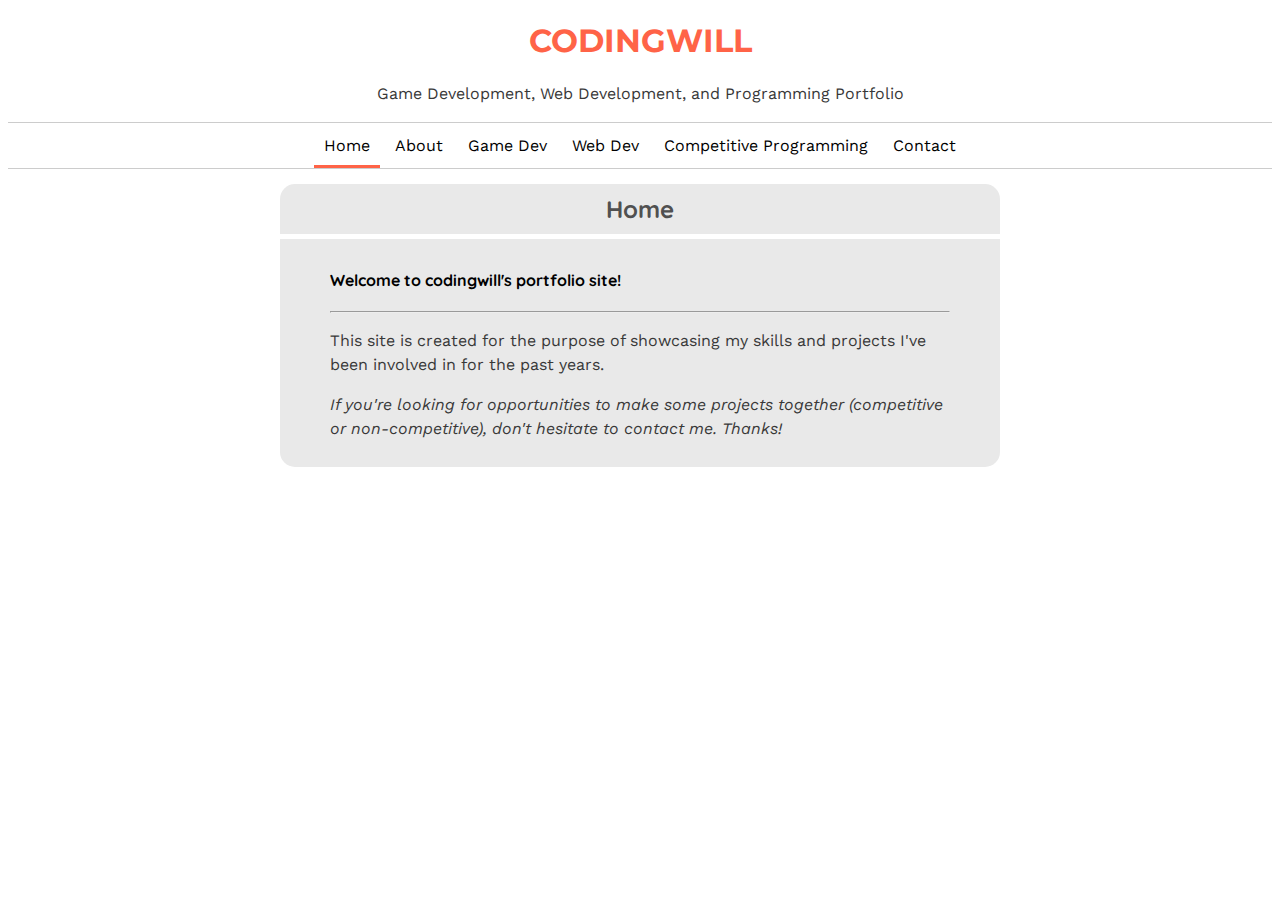
<file: index.html>
<!DOCTYPE html>
    <head>
        <link rel="stylesheet" type="text/css" href="wkwkwill.css">
        <link href="https://fonts.googleapis.com/css?family=Lato:300,700|Prata" rel="stylesheet">
        <link href="https://fonts.googleapis.com/css?family=Crimson+Text|Work+Sans:400,700" rel="stylesheet">
        <link href="https://fonts.googleapis.com/css?family=Cardo:400,700|Oswald" rel="stylesheet">
        <link href="https://fonts.googleapis.com/css?family=Quicksand:300,500" rel="stylesheet">
        <link href="https://fonts.googleapis.com/css?family=Lora:400,700|Montserrat:300" rel="stylesheet">
        <link href="https://cdn.jsdelivr.net/npm/bootstrap@5.0.2/dist/css/bootstrap.min.css" rel="stylesheet" integrity="sha384-EVSTQN3/azprG1Anm3QDgpJLIm9Nao0Yz1ztcQTwFspd3yD65VohhpuuCOmLASjC" crossorigin="anonymous">
        <script src="https://cdn.jsdelivr.net/npm/bootstrap@5.0.2/dist/js/bootstrap.bundle.min.js" integrity="sha384-MrcW6ZMFYlzcLA8Nl+NtUVF0sA7MsXsP1UyJoMp4YLEuNSfAP+JcXn/tWtIaxVXM" crossorigin="anonymous"></script>
        <title>
            Will's Portfolio Site
        </title>
    </head>
        <body>
            <!-- HEADLINE -->
        <h1 class="top"><a class="simple" href="http://codingwill.github.io">CODINGWILL</a></h1>
        <p class="top">
            Game Development, Web Development, and Programming Portfolio
        </p>
        <ul class="menu" id="myMenu">
            <li><a class="selected" href="index.html">Home</a></li>
            <li><a href="about.html">About</a></li>
            <li><a href="gamedev.html">Game Dev</a></li>
            <li><a href="webdev.html">Web Dev</a></li>
            <li><a href="cp.html">Competitive Programming</a></li>
            <li><a href="contact.html">Contact</a></li>
        </ul>
            
            
            <h2 class="title">Home</h2>
            <div class="content">
                <div class="isicontent">
                    <h4>Welcome to codingwill's portfolio site!</h4>
                    <hr>
                    <p>
                        This site is created for the purpose of showcasing my skills and projects I've been involved in for the past years.
                    </p>
                    <p>
                        <i>If you're looking for opportunities to make some projects together (competitive or non-competitive), don't 
                            hesitate to contact me. Thanks!
                        </i>
                    </p>
                </div>
            </div>
            
            
        </body>
</html>
</file>
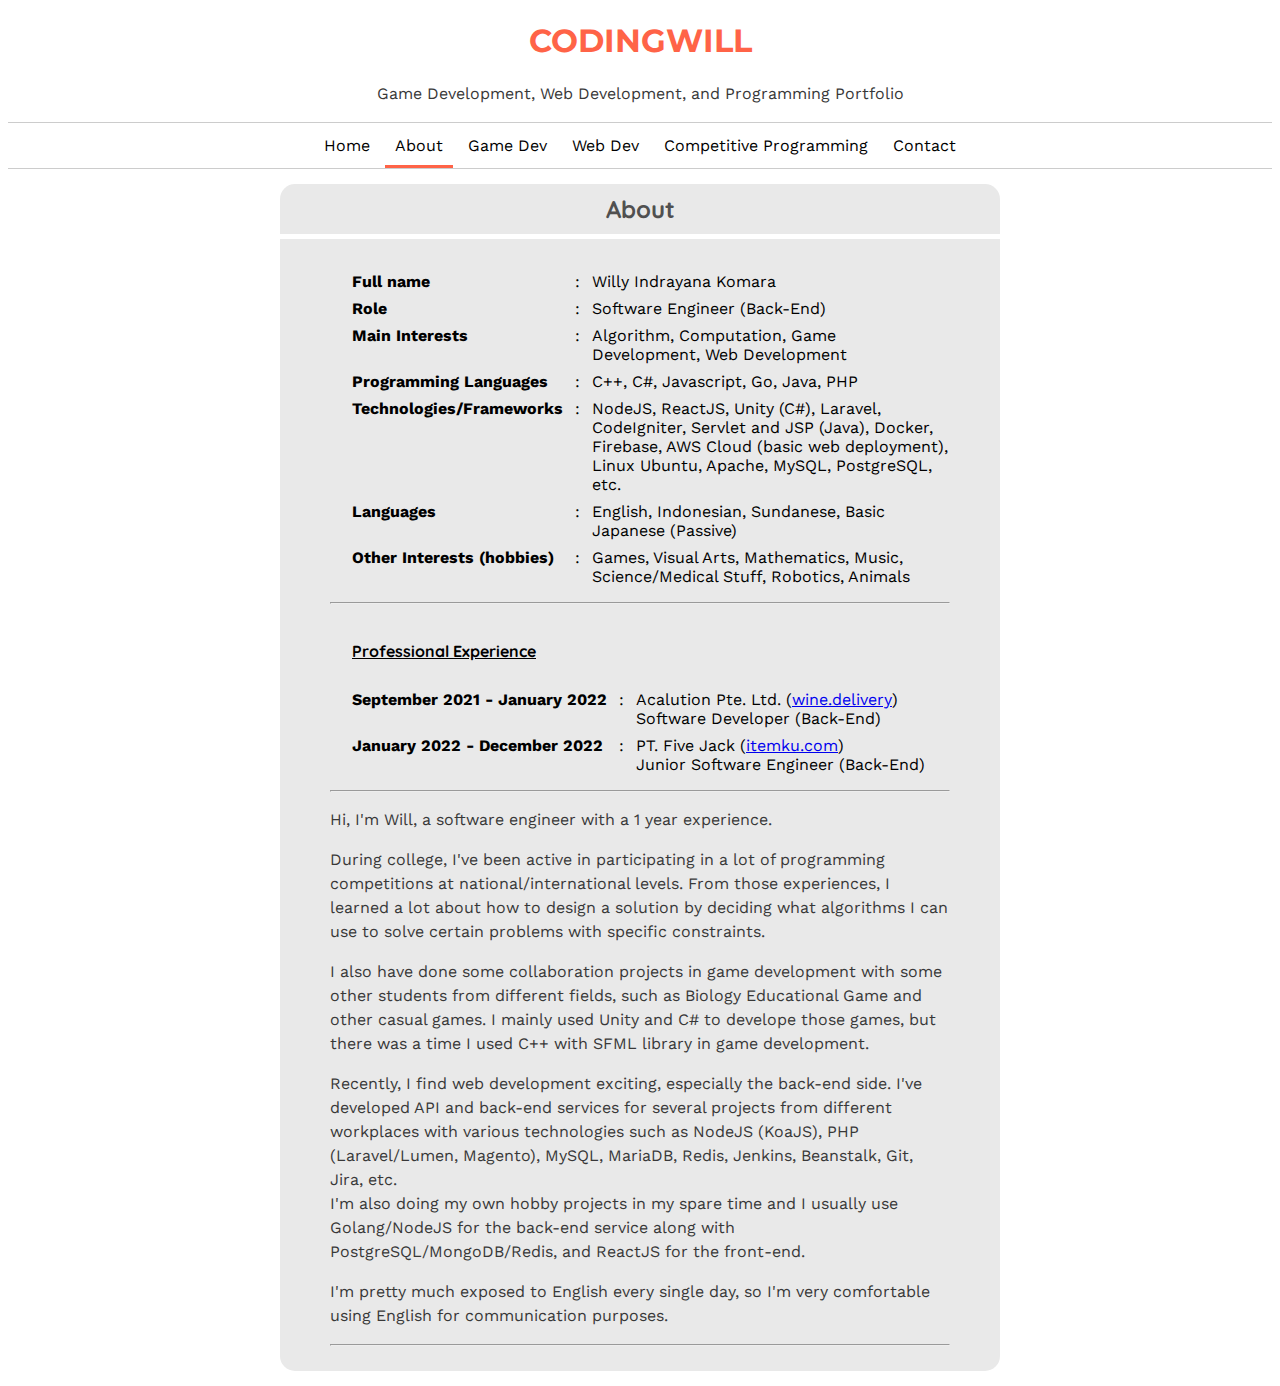
<file: about.html>
<!DOCTYPE html>
    <head>
        <link rel="stylesheet" type="text/css" href="wkwkwill.css">
        <link href="https://fonts.googleapis.com/css?family=Lato:300,700|Prata" rel="stylesheet">
        <link href="https://fonts.googleapis.com/css?family=Crimson+Text|Work+Sans:400,700" rel="stylesheet">
        <link href="https://fonts.googleapis.com/css?family=Cardo:400,700|Oswald" rel="stylesheet">
        <link href="https://fonts.googleapis.com/css?family=Quicksand:300,500" rel="stylesheet">
        <link href="https://fonts.googleapis.com/css?family=Lora:400,700|Montserrat:300" rel="stylesheet">
        <link href="https://cdn.jsdelivr.net/npm/bootstrap@5.0.2/dist/css/bootstrap.min.css" rel="stylesheet" integrity="sha384-EVSTQN3/azprG1Anm3QDgpJLIm9Nao0Yz1ztcQTwFspd3yD65VohhpuuCOmLASjC" crossorigin="anonymous">
        <script src="https://cdn.jsdelivr.net/npm/bootstrap@5.0.2/dist/js/bootstrap.bundle.min.js" integrity="sha384-MrcW6ZMFYlzcLA8Nl+NtUVF0sA7MsXsP1UyJoMp4YLEuNSfAP+JcXn/tWtIaxVXM" crossorigin="anonymous"></script>
        <title>
            Will's Portfolio Site
        </title>
    </head>
    <body>
        <!-- HEADLINE -->
        <h1 class="top"><a class="simple" href="http://codingwill.github.io">CODINGWILL</a></h1>
        <p class="top">
            Game Development, Web Development, and Programming Portfolio
        </p>
        <ul class="menu" id="myMenu">
            <li><a href="index.html">Home</a></li>
            <li><a class="selected" href="about.html">About</a></li>
            <li><a href="gamedev.html">Game Dev</a></li>
            <li><a href="webdev.html">Web Dev</a></li>
            <li><a href="cp.html">Competitive Programming</a></li>
            <li><a href="contact.html">Contact</a></li>
        </ul>
        
        
        <h2 class="title">About</h2>
        <div class="content">
            <div class="isicontent">
                <table class="no-center">
                    <tr>
                        <td><strong>Full name</strong></td>
                        <td>:</td>
                        <td>Willy Indrayana Komara</td>
                    </tr>
                    <tr>
                        <td><strong>Role</strong></td>
                        <td>:</td>
                        <td>Software Engineer (Back-End)</td>
                    </tr>
                    <tr>
                        <td><strong>Main Interests</strong></td>
                        <td>:</td>
                        <td>Algorithm, Computation, Game Development, Web Development</td>
                    </tr>
                    
                    <tr>
                        <td><strong>Programming Languages</strong></td>
                        <td>:</td>
                        <td>C++, C#, Javascript, Go, Java, PHP</td>
                    </tr>
                    <tr>
                        <td><strong>Technologies/Frameworks</strong></td>
                        <td>:</td>
                        <td>NodeJS, ReactJS, Unity (C#), Laravel, CodeIgniter, Servlet and JSP (Java), Docker, Firebase, AWS Cloud (basic web deployment), Linux Ubuntu, Apache, MySQL, PostgreSQL, etc.</td>
                    </tr>
                    
                    <tr>
                        <td><strong>Languages</strong></td>
                        <td>:</td>
                        <td>English, Indonesian, Sundanese, Basic Japanese (Passive)</td>
                    </tr>
                    <tr>
                        <td><strong>Other Interests (hobbies)</strong></td>
                        <td>:</td>
                        <td>Games, Visual Arts, Mathematics, Music, Science/Medical Stuff, Robotics, Animals</td>
                    </tr>
                </table>
                <hr>
                
                <table class="no-center">
                    <tr>
                        <td><h4><strong><u>Professional Experience</u></strong></h4></td>
                    </tr>
                    <tr>
                        <td><strong>September 2021 - January 2022</strong></td>
                        <td>:</td>
                        <td>
                            Acalution Pte. Ltd. (<a href="http://wine.delivery" target="_blank">wine.delivery</a>)
                            <br>Software Developer (Back-End)
                        </td>
                    </tr>
                    <tr>
                        <td><strong>January 2022 - December 2022</strong></td>
                        <td>:</td>
                        <td>
                            PT. Five Jack (<a href="http://itemku.com" target="_blank">itemku.com</a>)
                            <br>Junior Software Engineer (Back-End)
                        </td>
                    </tr>
                </table>
                <hr>
                <p class="about-text">
                    Hi, I'm Will, a software engineer with a 1 year experience.
                </p>
                
                <p class="about-text">
                    During college, I've been active in participating in a lot of programming competitions at national/international levels. 
                    From those experiences, I learned a lot about how to design a solution by deciding what algorithms I can use to solve certain problems with specific constraints.
                </p>
                
                <p class="about-text">
                    I also have done some collaboration projects in game development with some other students from different fields, such as Biology Educational Game and other casual games. 
                    I mainly used Unity and C# to develope those games, but there was a time I used C++ with SFML library in game development.
                </p>
                
                <p class="about-text">
                    Recently, I find web development exciting, especially the back-end side.
                    I've developed API and back-end services for several projects from different workplaces with various technologies such as NodeJS (KoaJS), PHP (Laravel/Lumen, Magento), MySQL, MariaDB, Redis, Jenkins, Beanstalk, Git, Jira, etc. 
                    <br>I'm also doing my own hobby projects in my spare time and I usually use Golang/NodeJS for the back-end service along with PostgreSQL/MongoDB/Redis, and ReactJS for the front-end.
                </p>
                <p class="about-text">
                    I'm pretty much exposed to English every single day, so I'm very comfortable using English for communication purposes.
                </p>

                <hr>
            </div>
        </div>
    </body>
</html>
</file>
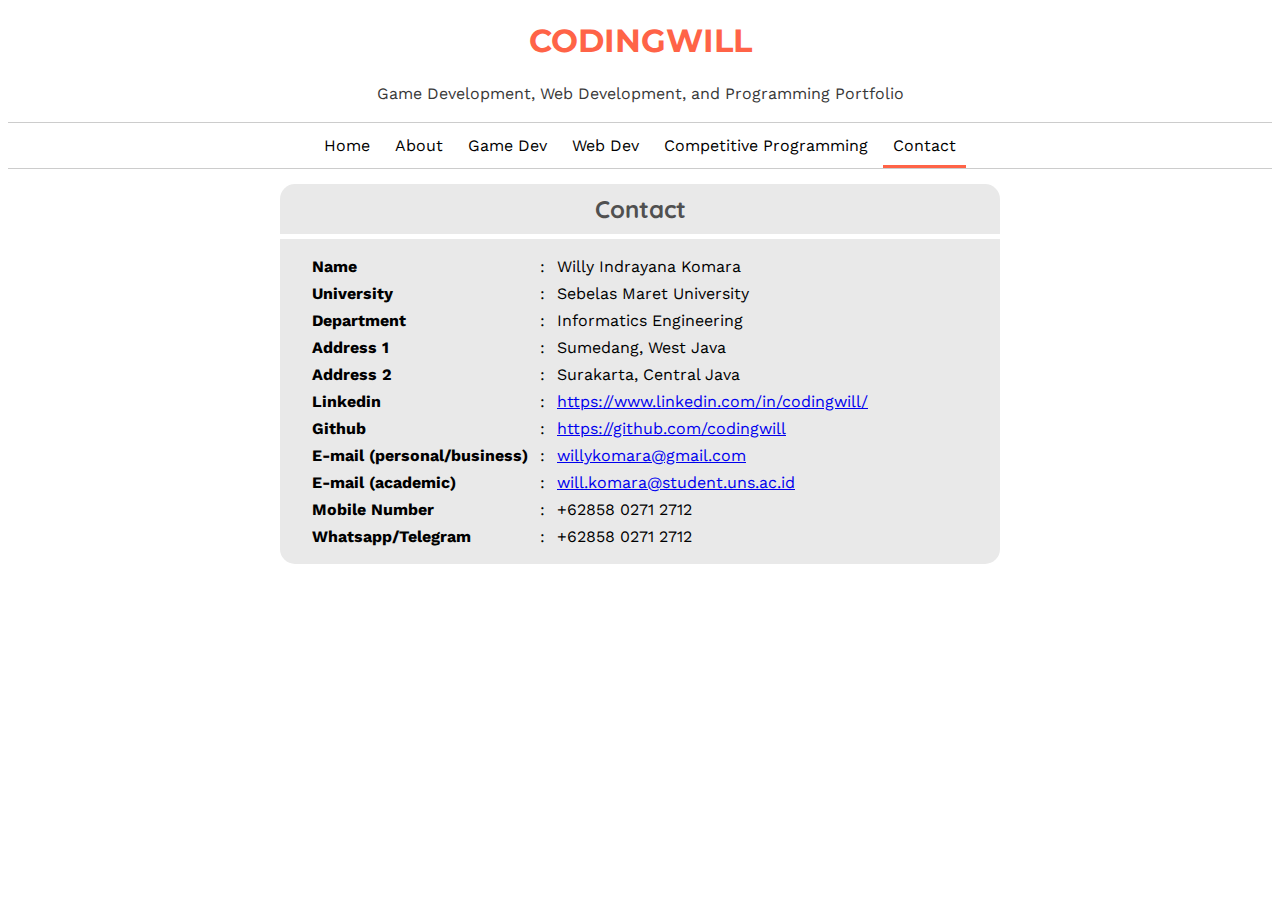
<file: contact.html>
<!DOCTYPE html>
    <head>
        <link rel="stylesheet" type="text/css" href="wkwkwill.css">
        <link href="https://fonts.googleapis.com/css?family=Lato:300,700|Prata" rel="stylesheet">
        <link href="https://fonts.googleapis.com/css?family=Crimson+Text|Work+Sans:400,700" rel="stylesheet">
        <link href="https://fonts.googleapis.com/css?family=Cardo:400,700|Oswald" rel="stylesheet">
        <link href="https://fonts.googleapis.com/css?family=Quicksand:300,500" rel="stylesheet">
        <link href="https://fonts.googleapis.com/css?family=Lora:400,700|Montserrat:300" rel="stylesheet">
        <link href="https://cdn.jsdelivr.net/npm/bootstrap@5.0.2/dist/css/bootstrap.min.css" rel="stylesheet" integrity="sha384-EVSTQN3/azprG1Anm3QDgpJLIm9Nao0Yz1ztcQTwFspd3yD65VohhpuuCOmLASjC" crossorigin="anonymous">
        <script src="https://cdn.jsdelivr.net/npm/bootstrap@5.0.2/dist/js/bootstrap.bundle.min.js" integrity="sha384-MrcW6ZMFYlzcLA8Nl+NtUVF0sA7MsXsP1UyJoMp4YLEuNSfAP+JcXn/tWtIaxVXM" crossorigin="anonymous"></script>
        <title>
            Will's Portfolio Site
        </title>
    </head>
    <body>
        <!-- HEADLINE -->
        <h1 class="top"><a class="simple" href="http://codingwill.github.io">CODINGWILL</a></h1>
        <p class="top">
            Game Development, Web Development, and Programming Portfolio
        </p>
        <ul class="menu" id="myMenu">
            <li><a href="index.html">Home</a></li>
            <li><a href="about.html">About</a></li>
            <li><a href="gamedev.html">Game Dev</a></li>
            <li><a href="webdev.html">Web Dev</a></li>
            <li><a href="cp.html">Competitive Programming</a></li>
            <li><a class="selected" href="contact.html">Contact</a></li>
        </ul>
        
        
        <h2 class="title">Contact</h2>
        <div class="content">
            <table>
                <tr>
                    <td><strong>Name</strong></td>
                    <td>:</td>
                    <td>Willy Indrayana Komara</td>
                </tr>
                <tr>
                    <td><strong>University</strong></td>
                    <td>:</td>
                    <td>Sebelas Maret University</td>
                </tr>
                <tr>
                    <td><strong>Department</strong></td>
                    <td>:</td>
                    <td>Informatics Engineering</td>
                </tr>
                <tr>
                    <td><strong>Address 1</strong></td>
                    <td>:</td>
                    <td>Sumedang, West Java</td>
                </tr>
                <tr>
                    <td><strong>Address 2</strong></td>
                    <td>:</td>
                    <td>Surakarta, Central Java</td>
                </tr>
                <tr>
                    <td><strong>Linkedin</strong></td>
                    <td>:</td>
                    <td><a href="https://www.linkedin.com/in/codingwill/" target="_blank">https://www.linkedin.com/in/codingwill/</a></td>
                </tr>
                <tr>
                    <td><strong>Github</strong></td>
                    <td>:</td>
                    <td><a href="https://github.com/codingwill" target="_blank">https://github.com/codingwill</a></td>
                </tr>
                <tr>
                    <td><strong>E-mail (personal/business)</strong></td>
                    <td>:</td>
                    <td><a href="mailto:willykomara@gmail.com">willykomara@gmail.com</a></td>
                </tr>
                <tr>
                    <td><strong>E-mail (academic)</strong></td>
                    <td>:</td>
                    <td><a href="mailto:will.komara@student.uns.ac.id">will.komara@student.uns.ac.id</a></td>
                </tr>
                <tr>
                    <td><strong>Mobile Number</strong></td>
                    <td>:</td>
                    <td>+62858 0271 2712</td>
                </tr>
                <tr>
                    <td><strong>Whatsapp/Telegram</strong></td>
                    <td>:</td>
                    <td>+62858 0271 2712</td>
                </tr>
                
            </table>
        </div>
    </body>
</html>
</file>
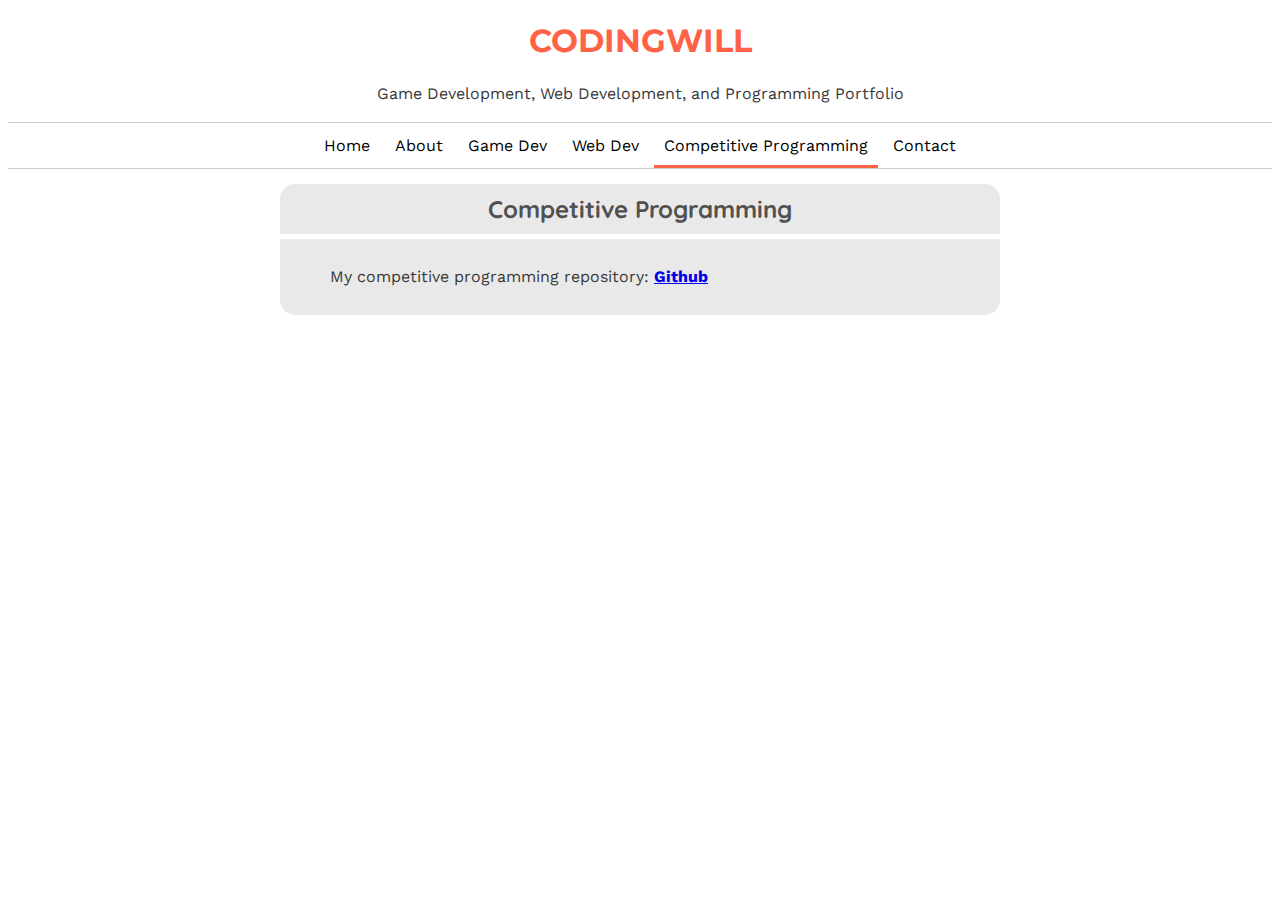
<file: cp.html>
<!DOCTYPE html>
    <head>
        <link rel="stylesheet" type="text/css" href="wkwkwill.css">
        <link href="https://fonts.googleapis.com/css?family=Lato:300,700|Prata" rel="stylesheet">
        <link href="https://fonts.googleapis.com/css?family=Crimson+Text|Work+Sans:400,700" rel="stylesheet">
        <link href="https://fonts.googleapis.com/css?family=Cardo:400,700|Oswald" rel="stylesheet">
        <link href="https://fonts.googleapis.com/css?family=Quicksand:300,500" rel="stylesheet">
        <link href="https://fonts.googleapis.com/css?family=Lora:400,700|Montserrat:300" rel="stylesheet">
        <link href="https://cdn.jsdelivr.net/npm/bootstrap@5.0.2/dist/css/bootstrap.min.css" rel="stylesheet" integrity="sha384-EVSTQN3/azprG1Anm3QDgpJLIm9Nao0Yz1ztcQTwFspd3yD65VohhpuuCOmLASjC" crossorigin="anonymous">
        <script src="https://cdn.jsdelivr.net/npm/bootstrap@5.0.2/dist/js/bootstrap.bundle.min.js" integrity="sha384-MrcW6ZMFYlzcLA8Nl+NtUVF0sA7MsXsP1UyJoMp4YLEuNSfAP+JcXn/tWtIaxVXM" crossorigin="anonymous"></script>
        <title>
            Will's Portfolio Site
        </title>
    </head>
    <body>
        <!-- HEADLINE -->
        <h1 class="top"><a class="simple" href="http://codingwill.github.io">CODINGWILL</a></h1>
        <p class="top">
            Game Development, Web Development, and Programming Portfolio
        </p>
        <ul class="menu" id="myMenu">
            <li><a href="index.html">Home</a></li>
            <li><a href="about.html">About</a></li>
            <li><a href="gamedev.html">Game Dev</a></li>
            <li><a href="webdev.html">Web Dev</a></li>
            <li><a class="selected" href="cp.html">Competitive Programming</a></li>
            <li><a href="contact.html">Contact</a></li>
        </ul>
        
        
        <h2 class="title">Competitive Programming</h2>
        <div class="content">
            <div class="isicontent">
                <p>My competitive programming repository: 
                    <a href="https://github.com/codingwill/RoadToCPGemastikICPC2020" target="_blank"><strong>Github</strong></a>
                </p>
            </div>
        </div>
    </body>
</html>
</file>
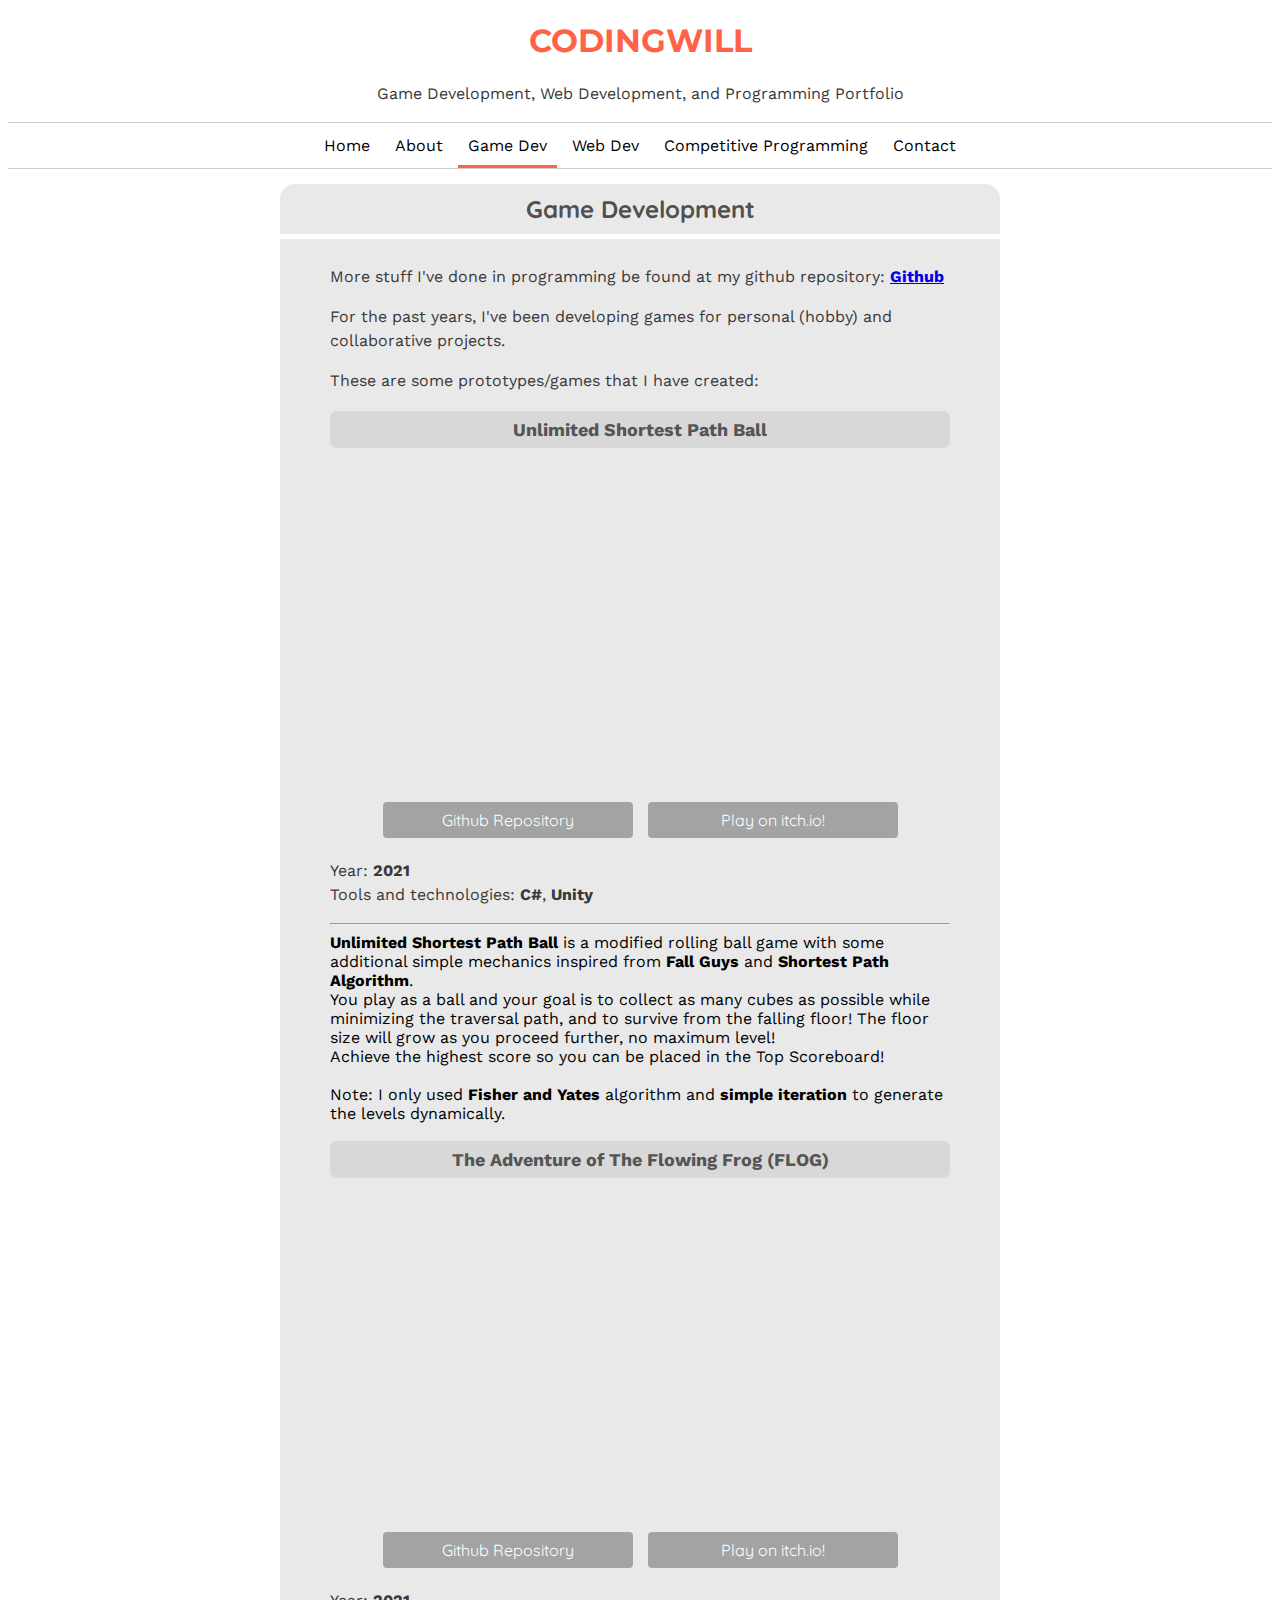
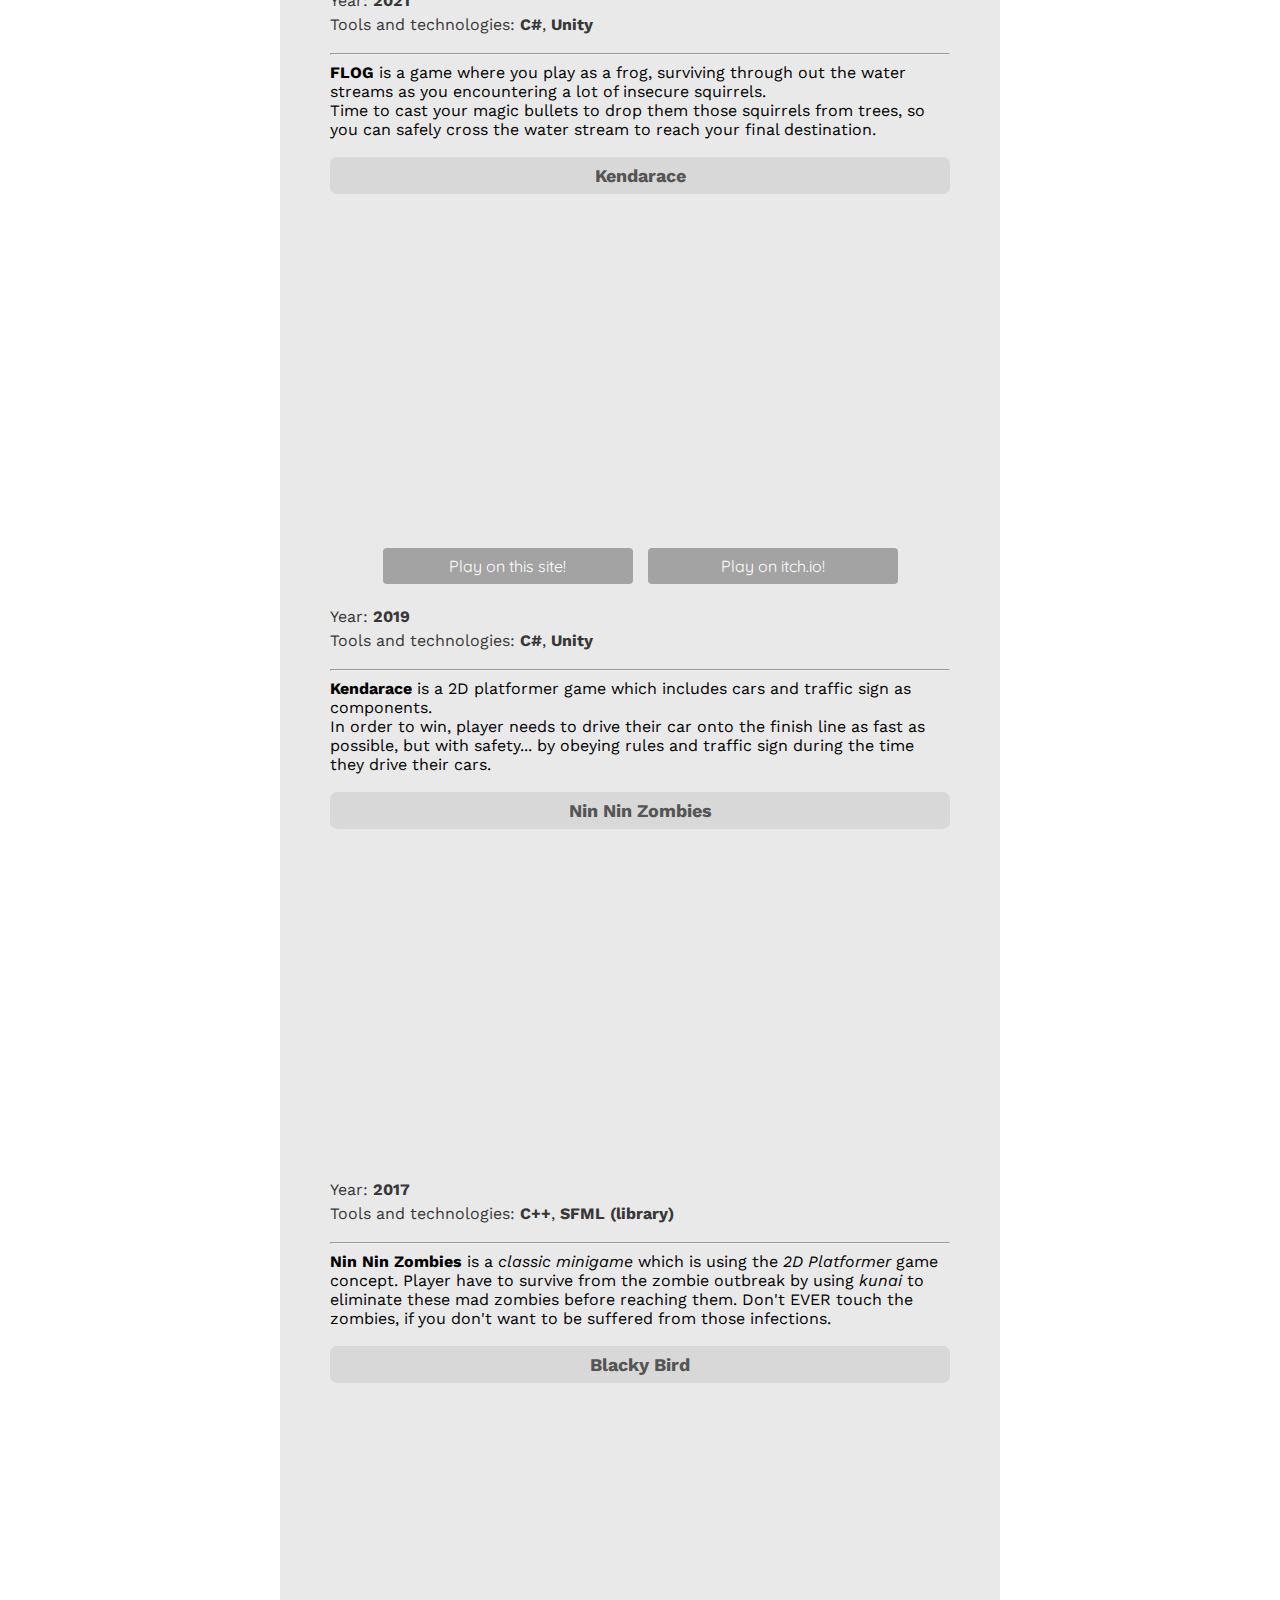
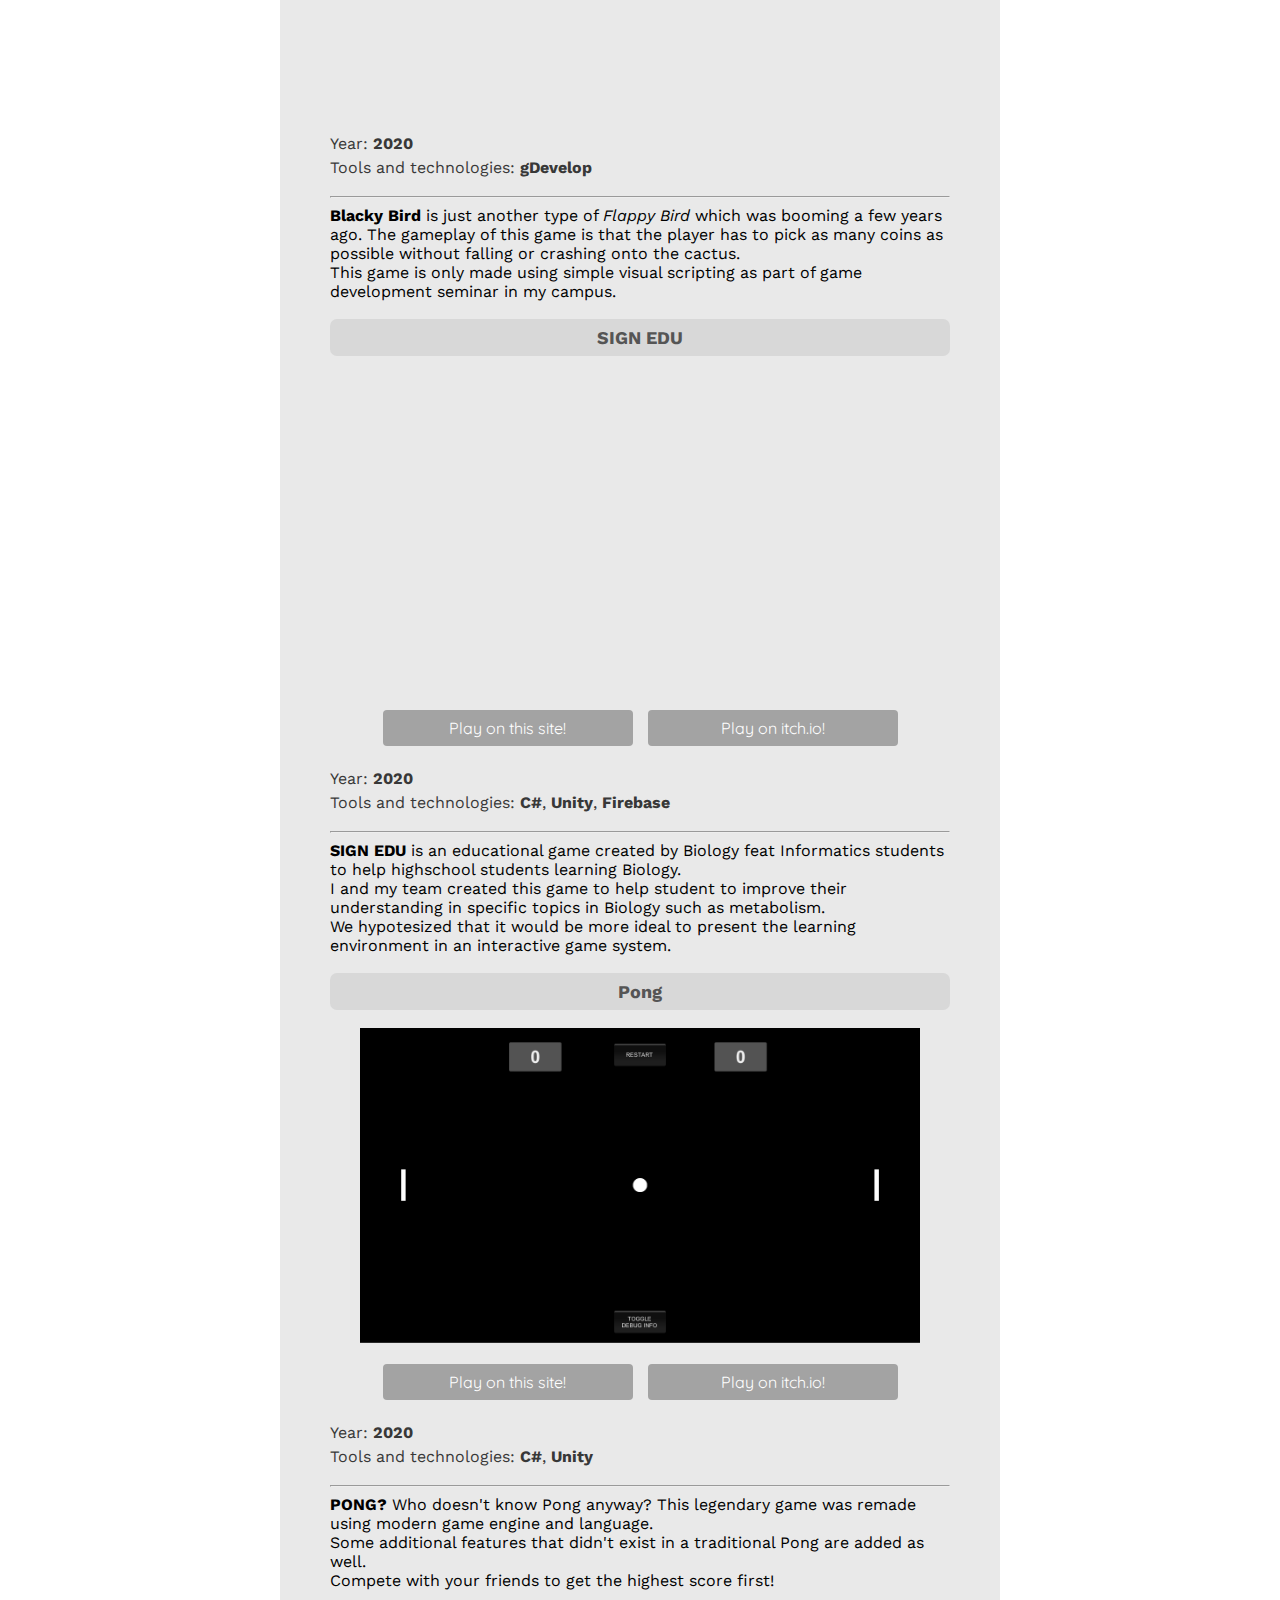
<file: gamedev.html>
<!DOCTYPE html>
    <head>
        <link rel="stylesheet" type="text/css" href="wkwkwill.css">
        <link href="https://fonts.googleapis.com/css?family=Lato:300,700|Prata" rel="stylesheet">
        <link href="https://fonts.googleapis.com/css?family=Crimson+Text|Work+Sans:400,700" rel="stylesheet">
        <link href="https://fonts.googleapis.com/css?family=Cardo:400,700|Oswald" rel="stylesheet">
        <link href="https://fonts.googleapis.com/css?family=Quicksand:300,500" rel="stylesheet">
        <link href="https://fonts.googleapis.com/css?family=Lora:400,700|Montserrat:300" rel="stylesheet">
        <link href="https://cdn.jsdelivr.net/npm/bootstrap@5.0.2/dist/css/bootstrap.min.css" rel="stylesheet" integrity="sha384-EVSTQN3/azprG1Anm3QDgpJLIm9Nao0Yz1ztcQTwFspd3yD65VohhpuuCOmLASjC" crossorigin="anonymous">
        <script src="https://cdn.jsdelivr.net/npm/bootstrap@5.0.2/dist/js/bootstrap.bundle.min.js" integrity="sha384-MrcW6ZMFYlzcLA8Nl+NtUVF0sA7MsXsP1UyJoMp4YLEuNSfAP+JcXn/tWtIaxVXM" crossorigin="anonymous"></script>
        <title>
            Will's Portfolio Site
        </title>
    </head>
    <body>
        <!-- HEADLINE -->
        <h1 class="top"><a class="simple" href="http://codingwill.github.io">CODINGWILL</a></h1>
        <p class="top">
            Game Development, Web Development, and Programming Portfolio
        </p>
        <ul class="menu" id="myMenu">
            <li><a href="index.html">Home</a></li>
            <li><a href="about.html">About</a></li>
            <li><a class="selected" href="gamedev.html">Game Dev</a></li>
            <li><a href="webdev.html">Web Dev</a></li>
            <li><a href="cp.html">Competitive Programming</a></li>
            <li><a href="contact.html">Contact</a></li>
        </ul>
        <h2 class="title">Game Development</h2>
        <div class="content">
            <div class="isicontent">
                <p>
                    More stuff I've done in programming be found at my github repository: 
                        <a href="https://github.com/codingwill?tab=repositories" target="_blank"><strong>Github</strong></a>
                </p>
                <p>
                    For the past years, I've been developing games for personal (hobby) and collaborative projects.
                </p>
                <p>These are some prototypes/games that I have created:
                    <p>
                        <p class="titlebox" style="text-align: center; font-size: large;">Unlimited Shortest Path Ball</p>
                        <iframe width="560" height="315" src="https://www.youtube.com/embed/s5nhk66kUj0" frameborder="0">
                        allow="accelerometer; autoplay; encrypted-media; gyroscope; picture-in-picture" allowfullscreen></iframe>
                        <p style="text-align: center;">
                            <a href="https://github.com/codingwill/Unlimited-ShortestPath-Ball" target="_blank"><button class="button" style="vertical-align:middle"><span>Github Repository</span></button></a>

                            <a href="https://codingwill.itch.io/unlimited-shortest-path-ball" target="_blank"><button class="button" style="vertical-align:middle"><span>Play on itch.io!</span></button></a>
                        </p>
                        <p>
                            Year: <strong>2021</strong><br>
                            Tools and technologies: <strong>C#</strong>, <strong>Unity</strong>
                        </p>
                        <p>
                            <hr class="m-1">
                            <strong>Unlimited Shortest Path Ball</strong> is a modified rolling ball game with some additional simple mechanics inspired from <strong>Fall Guys</strong> and <strong>
                                Shortest Path Algorithm</strong>. 
                            <br>You play as a ball and your goal is to collect as many cubes as possible while minimizing the traversal path, and to survive from the falling floor! The floor size will grow as you proceed further, no maximum level!
                            <br>Achieve the highest score so you can be placed in the Top Scoreboard!

                            <br>
                            <br>
                            Note: I only used <strong>Fisher and Yates</strong> algorithm and <strong>simple iteration</strong> to generate the levels dynamically.
                        </p>
                    </p>
                        <p class="titlebox" style="text-align: center; font-size: large;">The Adventure of The Flowing Frog (FLOG)</p>
                        <iframe width="560" height="315" src="https://www.youtube.com/embed/7udElD-ifq8"frameborder="0">
                        allow="accelerometer; autoplay; encrypted-media; gyroscope; picture-in-picture" allowfullscreen></iframe>
                        <p style="text-align: center;">
                            <a href="https://github.com/codingwill/The-Adventure-Of-The-Flowing-Frog" target="_blank"><button class="button" style="vertical-align:middle"><span>Github Repository</span></button></a>

                            <a href="https://codingwill.itch.io/petualangan-si-katak-cdg" target="_blank"><button class="button" style="vertical-align:middle"><span>Play on itch.io!</span></button></a>
                        </p>
                        <p>
                            Year: <strong>2021</strong><br>
                            Tools and technologies: <strong>C#</strong>, <strong>Unity</strong>
                        </p>
                        <p>
                            <hr class="m-1">
                            <strong>FLOG</strong> is a game where you play as a frog, surviving through out the water streams as you encountering a lot of
                            insecure squirrels. 
                            <br>Time to cast your magic bullets to drop them those squirrels from trees, so you can safely cross the water stream
                            to reach your final destination.
                        </p>
                    </p>
                    <p>
                        <p class="titlebox" style="text-align: center; font-size: large;">Kendarace</p>
                        <iframe width="560" height="315" src="https://www.youtube.com/embed/SPMWLmMeQuc" frameborder="0">
                        allow="accelerometer; autoplay; encrypted-media; gyroscope; picture-in-picture" allowfullscreen></iframe>
                        <p style="text-align: center;">
                            <a href="kendarace.html" target="_blank"><button class="button" style="vertical-align:middle"><span>Play on this site!</span></button></a>
                 
                            <a href="https://codingwill.itch.io/ultramanstudio-prototype" target="_blank"><button class="button" style="vertical-align:middle"><span>Play on itch.io!</span></button></a>
                        </p>
                        <p>
                            Year: <strong>2019</strong><br>
                            Tools and technologies: <strong>C#</strong>, <strong>Unity</strong>
                        </p>
                        <p>
                            <hr class="m-1">
                            <strong>Kendarace</strong> is a 2D platformer game which includes cars and traffic sign as components. <br>In order to win, player needs to drive their car onto the finish line
                            as fast as possible, but with safety... by obeying rules and traffic sign during the time they drive their cars.<br>
                        </p>
                    </p>
                    <p>
                        <p class="titlebox" style="text-align: center; font-size: large;">Nin Nin Zombies</p>
                        <iframe width="560" height="315" src="https://www.youtube.com/embed/ZjOM86orUb8" 
                        frameborder="0" allow="accelerometer; autoplay; encrypted-media; gyroscope; picture-in-picture" allowfullscreen></iframe>
                        </p>
                        <p>
                            Year: <strong>2017</strong><br>
                            Tools and technologies: <strong>C++</strong>, <strong>SFML (library)</strong>
                            <hr class="m-1">
                            <strong>Nin Nin Zombies</strong> is a <i>classic minigame</i> which is using the <i>2D Platformer</i> game concept. Player 
                            have to survive from the zombie outbreak by using <i>kunai</i> to eliminate these mad zombies before reaching them. Don't EVER
                            touch the zombies, if you don't want to be suffered from those infections.<br>
                        </p>
                    </p>

                    <p>
                        <p class="titlebox" style="text-align: center; font-size: large;">Blacky Bird</p>
                        <iframe width="560" height="315" src="https://www.youtube.com/embed/0vR8aYfQXv4" frameborder="0" 
                        allow="accelerometer; autoplay; encrypted-media; gyroscope; picture-in-picture" allowfullscreen></iframe>
                        </p>
                        <p>
                            Year: <strong>2020</strong><br>
                            Tools and technologies: <strong>gDevelop</strong>
                            <hr class="m-1">
                            <strong>Blacky Bird</strong> is just another type of <i>Flappy Bird</i> which was booming a few years ago. The gameplay of 
                            this game is that the player has to pick as many coins as possible without falling or crashing onto the cactus.<br>
                            This game is only made using simple visual scripting as part of game development seminar in my campus. 
                        </p>
                    </p>
                    <p>
                        <p class="titlebox" style="text-align: center; font-size: large;">SIGN EDU</p>
                        <iframe width="560" height="315" src="https://www.youtube.com/embed/k9_FnzuinbM" frameborder="0" 
                        allow="accelerometer; autoplay; encrypted-media; gyroscope; picture-in-picture" allowfullscreen></iframe>
                        <p style="text-align: center;">
                            <a href="sign.html" target="_blank"><button class="button" style="vertical-align:middle"><span>Play on this site!</span></button></a>
        
                            <a href="https://codingwill.itch.io/sign" target="_blank"><button class="button" style="vertical-align:middle"><span>Play on itch.io!</span></button></a>
                        </p>
                        <p>
                            Year: <strong>2020</strong><br>
                            Tools and technologies: <strong>C#</strong>, <strong>Unity</strong>, <strong>Firebase</strong>
                            <hr class="m-1">
                            <strong>SIGN EDU</strong> is an educational game created by Biology feat Informatics students to help highschool students learning Biology. 
                            <br>I and my team created this game to help student to improve their understanding in specific topics in Biology such as metabolism.
                            <br>We hypotesized that it would be more ideal to present the learning environment in an interactive game system. <br>
                        </p>
                        
                    </p>


                    <p>
                        <p class="titlebox" style="text-align: center; font-size: large;">Pong</p>
                        <img width="560" height="315" src="img/pong_start.png">
                        <p style="text-align: center;">
                            <a href="pong.html" target="_blank"><button class="button" style="vertical-align:middle"><span>Play on this site!</span></button></a>

                            <a href="https://codingwill.itch.io/pong" target="_blank"><button class="button" style="vertical-align:middle"><span>Play on itch.io!</span></button></a>
                        </p>
                        <p>
                            Year: <strong>2020</strong><br>
                            Tools and technologies: <strong>C#</strong>, <strong>Unity</strong>
                            <hr class="m-1">
                            <strong>PONG?</strong> Who doesn't know Pong anyway? This legendary game was remade using modern game engine and language.
                            <br>Some additional features that didn't exist in a traditional Pong are added as well.
                            <br>Compete with your friends to get the highest score first!
                        </p>
                    </p>
                </p>
            </div>
        </div>

        <script>
            window.onscroll = function() {floatingMenu()};

            var header = document.getElementById("myMenu");
            var sticky = header.offsetTop;

            function floatingMenu() 
            {
                if (window.pageYOffset > sticky) 
                {
                    header.classList.add("sticky");
                } 
                else 
                {
                    header.classList.remove("sticky");
                }
            }
        </script>
    </body>
</html>
</file>
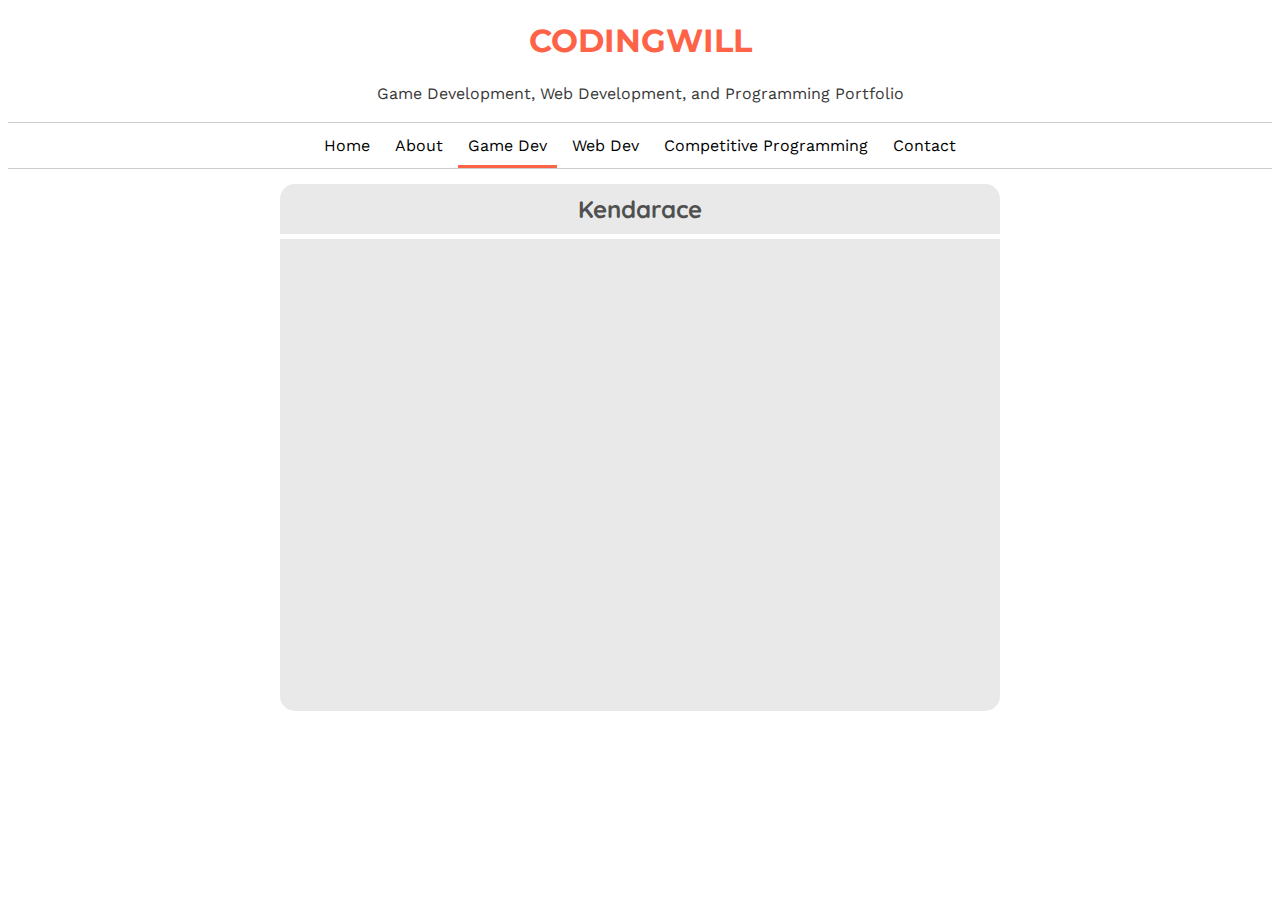
<file: kendarace.html>
<!DOCTYPE html>
    <head>
        <link rel="stylesheet" type="text/css" href="wkwkwill.css">
        <link href="https://fonts.googleapis.com/css?family=Lato:300,700|Prata" rel="stylesheet">
        <link href="https://fonts.googleapis.com/css?family=Crimson+Text|Work+Sans:400,700" rel="stylesheet">
        <link href="https://fonts.googleapis.com/css?family=Cardo:400,700|Oswald" rel="stylesheet">
        <link href="https://fonts.googleapis.com/css?family=Quicksand:300,500" rel="stylesheet">
        <link href="https://fonts.googleapis.com/css?family=Lora:400,700|Montserrat:300" rel="stylesheet">
        <title>
            Will's Portfolio Site
        </title>
    </head>
    <body>
        <!-- HEADLINE -->
        <h1 class="top"><a class="simple" href="http://codingwill.github.io">CODINGWILL</a></h1>
        <p class="top">
            Game Development, Web Development, and Programming Portfolio
        </p>
        <ul class="menu" id="myMenu">
            <li><a href="index.html">Home</a></li>
            <li><a href="about.html">About</a></li>
            <li><a class="selected" href="gamedev.html">Game Dev</a></li>
            <li><a href="webdev.html">Web Dev</a></li>
            <li><a href="cp.html">Competitive Programming</a></li>
            <li><a href="contact.html">Contact</a></li>
        </ul>
        <h2 class="title">Kendarace</h2>
        <div class="content">
            <div class="isicontent">
                <p>
                    <iframe frameborder="0" src="https://itch.io/embed-upload/1665063?color=333333" allowfullscreen="" width="700" height="420">
                        <a href="https://wkwkwill.itch.io/ultramanstudio-prototype">Play GEMASTIK PROTOTYPE on itch.io</a></iframe>
                </p>
            </div>
        </div>

        <script>
            window.onscroll = function() {floatingMenu()};

            var header = document.getElementById("myMenu");
            var sticky = header.offsetTop;

            function floatingMenu() 
            {
                if (window.pageYOffset > sticky) 
                {
                    header.classList.add("sticky");
                } 
                else 
                {
                    header.classList.remove("sticky");
                }
            }
        </script>
    </body>
</html>
</file>
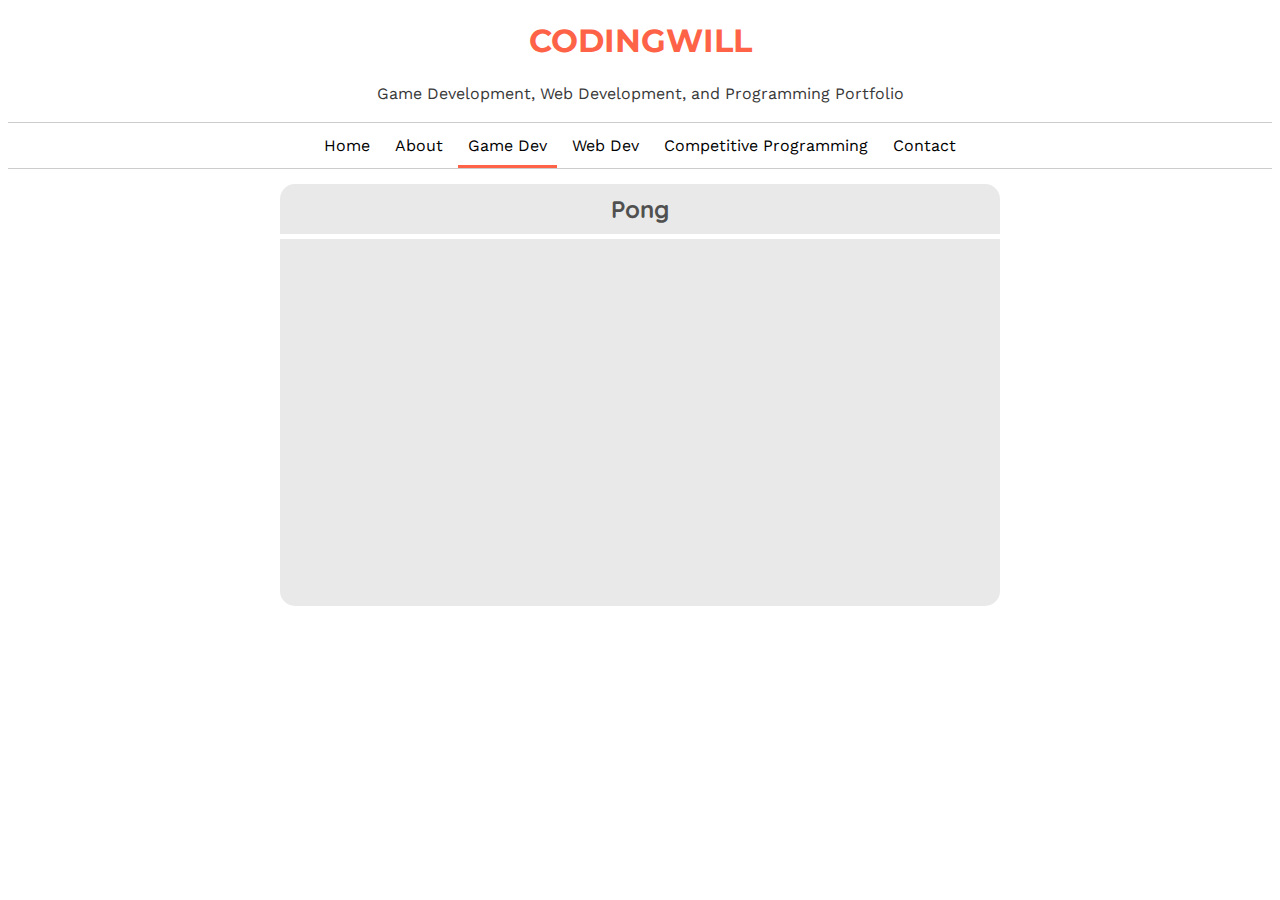
<file: pong.html>
<!DOCTYPE html>
    <head>
        <link rel="stylesheet" type="text/css" href="wkwkwill.css">
        <link href="https://fonts.googleapis.com/css?family=Lato:300,700|Prata" rel="stylesheet">
        <link href="https://fonts.googleapis.com/css?family=Crimson+Text|Work+Sans:400,700" rel="stylesheet">
        <link href="https://fonts.googleapis.com/css?family=Cardo:400,700|Oswald" rel="stylesheet">
        <link href="https://fonts.googleapis.com/css?family=Quicksand:300,500" rel="stylesheet">
        <link href="https://fonts.googleapis.com/css?family=Lora:400,700|Montserrat:300" rel="stylesheet">
        <title>
            Will's Portfolio Site
        </title>
    </head>
    <body>
        <!-- HEADLINE -->
        <h1 class="top"><a class="simple" href="http://codingwill.github.io">CODINGWILL</a></h1>
        <p class="top">
            Game Development, Web Development, and Programming Portfolio
        </p>
        <ul class="menu" id="myMenu">
            <li><a href="index.html">Home</a></li>
            <li><a href="about.html">About</a></li>
            <li><a class="selected" href="gamedev.html">Game Dev</a></li>
            <li><a href="webdev.html">Web Dev</a></li>
            <li><a href="cp.html">Competitive Programming</a></li>
            <li><a href="contact.html">Contact</a></li>
        </ul>
        <h2 class="title">Pong</h2>
        <div class="content">
            <div class="isicontent">
                <p>
                    <iframe frameborder="0" src="https://itch.io/embed-upload/1971648?color=333333" allowfullscreen="" 
                    width="560" height="315"><a href="https://wkwkwill.itch.io/pong">Play Pong (Tugas 1 - DILo Academy) on itch.io</a></iframe>
                </p>
            </div>
        </div>

        <script>
            window.onscroll = function() {floatingMenu()};

            var header = document.getElementById("myMenu");
            var sticky = header.offsetTop;

            function floatingMenu() 
            {
                if (window.pageYOffset > sticky) 
                {
                    header.classList.add("sticky");
                } 
                else 
                {
                    header.classList.remove("sticky");
                }
            }
        </script>
    </body>
</html>
</file>
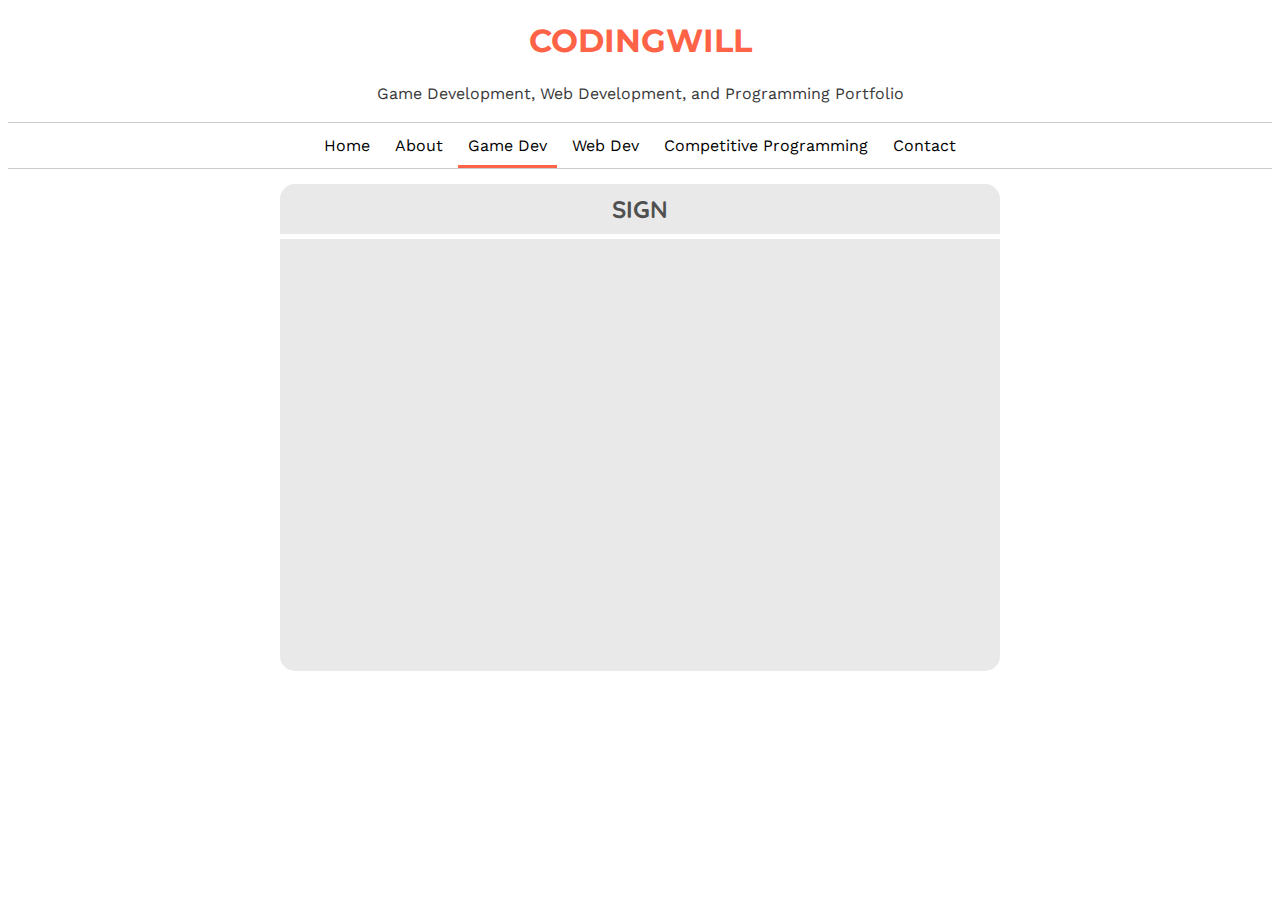
<file: sign.html>
<!DOCTYPE html>
    <head>
        <link rel="stylesheet" type="text/css" href="wkwkwill.css">
        <link href="https://fonts.googleapis.com/css?family=Lato:300,700|Prata" rel="stylesheet">
        <link href="https://fonts.googleapis.com/css?family=Crimson+Text|Work+Sans:400,700" rel="stylesheet">
        <link href="https://fonts.googleapis.com/css?family=Cardo:400,700|Oswald" rel="stylesheet">
        <link href="https://fonts.googleapis.com/css?family=Quicksand:300,500" rel="stylesheet">
        <link href="https://fonts.googleapis.com/css?family=Lora:400,700|Montserrat:300" rel="stylesheet">
        <title>
            Will's Portfolio Site
        </title>
    </head>
    <body>
        <!-- HEADLINE -->
        <h1 class="top"><a class="simple" href="http://codingwill.github.io">CODINGWILL</a></h1>
        <p class="top">
            Game Development, Web Development, and Programming Portfolio
        </p>
        <ul class="menu" id="myMenu">
            <li><a href="index.html">Home</a></li>
            <li><a href="about.html">About</a></li>
            <li><a class="selected" href="gamedev.html">Game Dev</a></li>
            <li><a href="webdev.html">Web Dev</a></li>
            <li><a href="cp.html">Competitive Programming</a></li>
            <li><a href="contact.html">Contact</a></li>
        </ul>
        <h2 class="title">SIGN</h2>
        <div class="content">
            <div class="isicontent">
                <p>
                    <iframe frameborder="0" src="https://itch.io/embed-upload/1957964?color=333333" allowfullscreen="
                    " width="640" height="380"><a href="https://wkwkwill.itch.io/sign">Play SIGN on itch.io</a></iframe>
                </p>
            </div>
        </div>

        <script>
            window.onscroll = function() {floatingMenu()};

            var header = document.getElementById("myMenu");
            var sticky = header.offsetTop;

            function floatingMenu() 
            {
                if (window.pageYOffset > sticky) 
                {
                    header.classList.add("sticky");
                } 
                else 
                {
                    header.classList.remove("sticky");
                }
            }
        </script>
    </body>
</html>
</file>
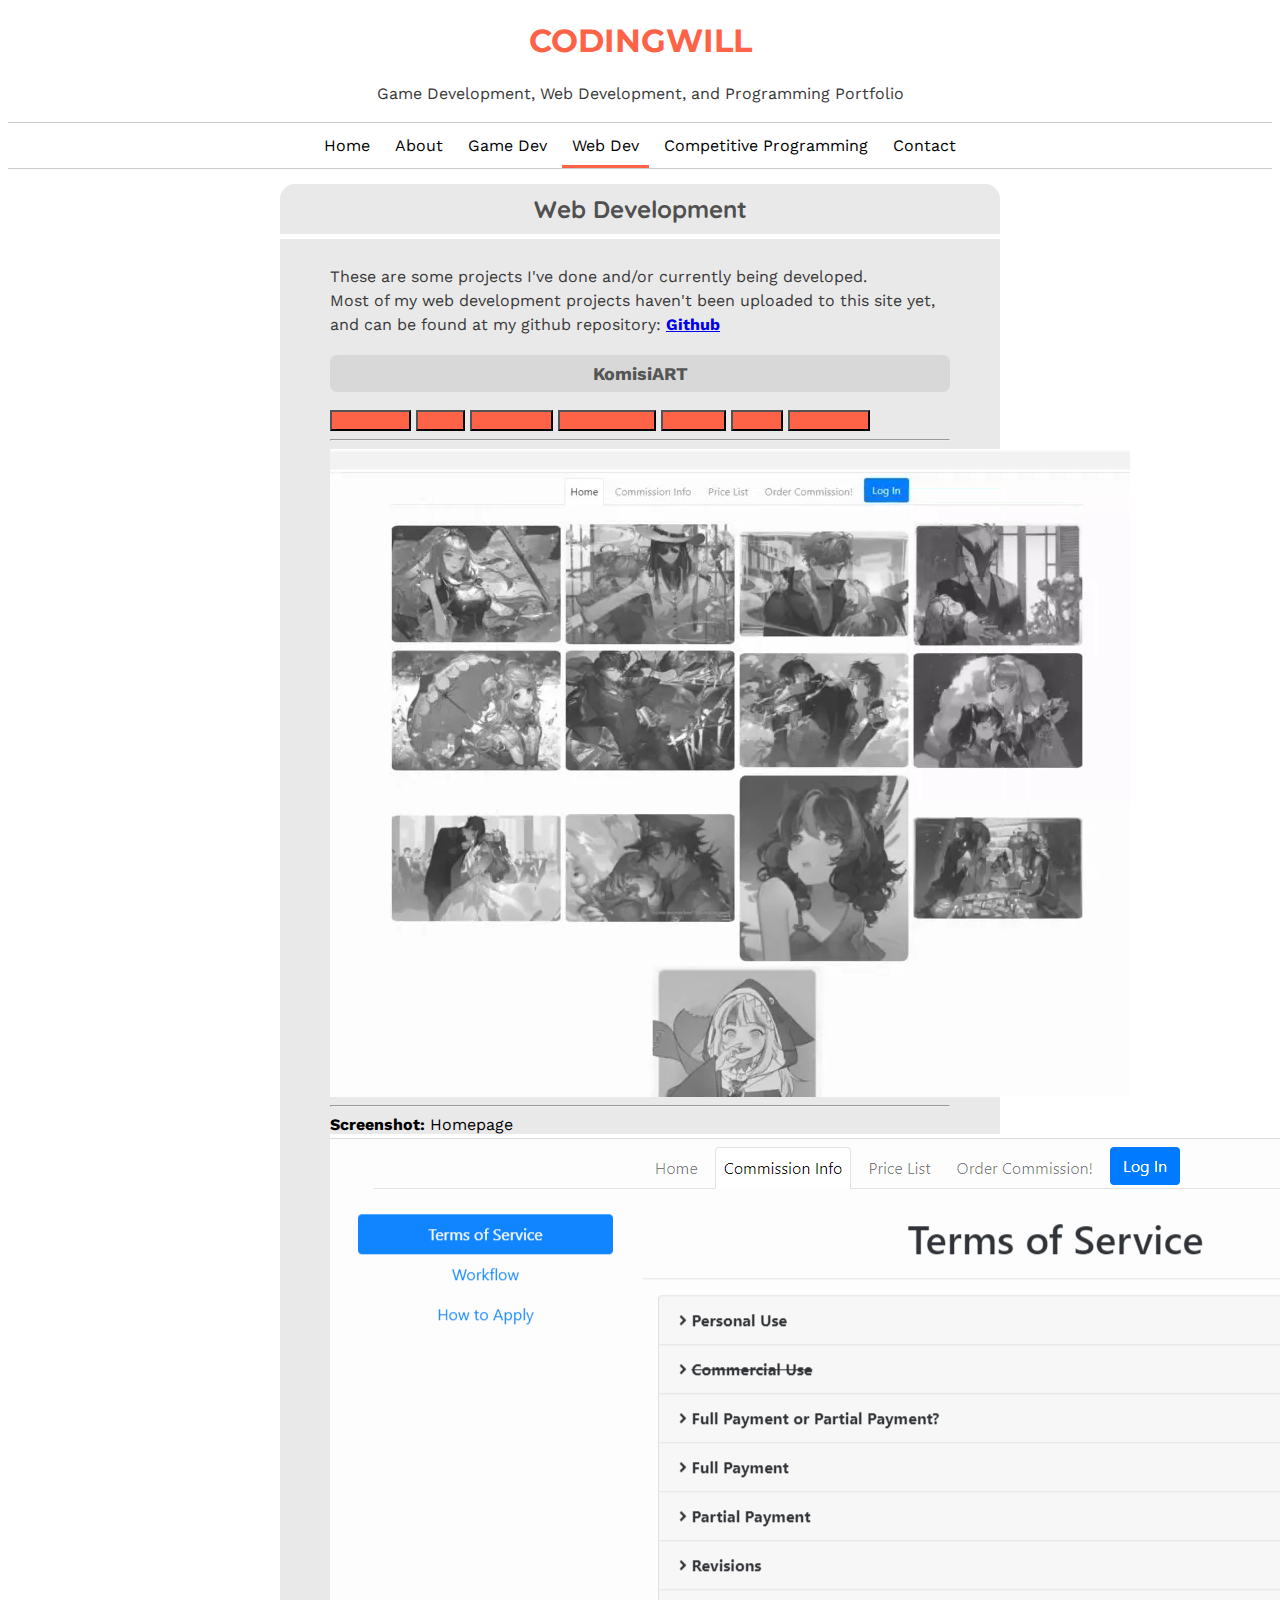
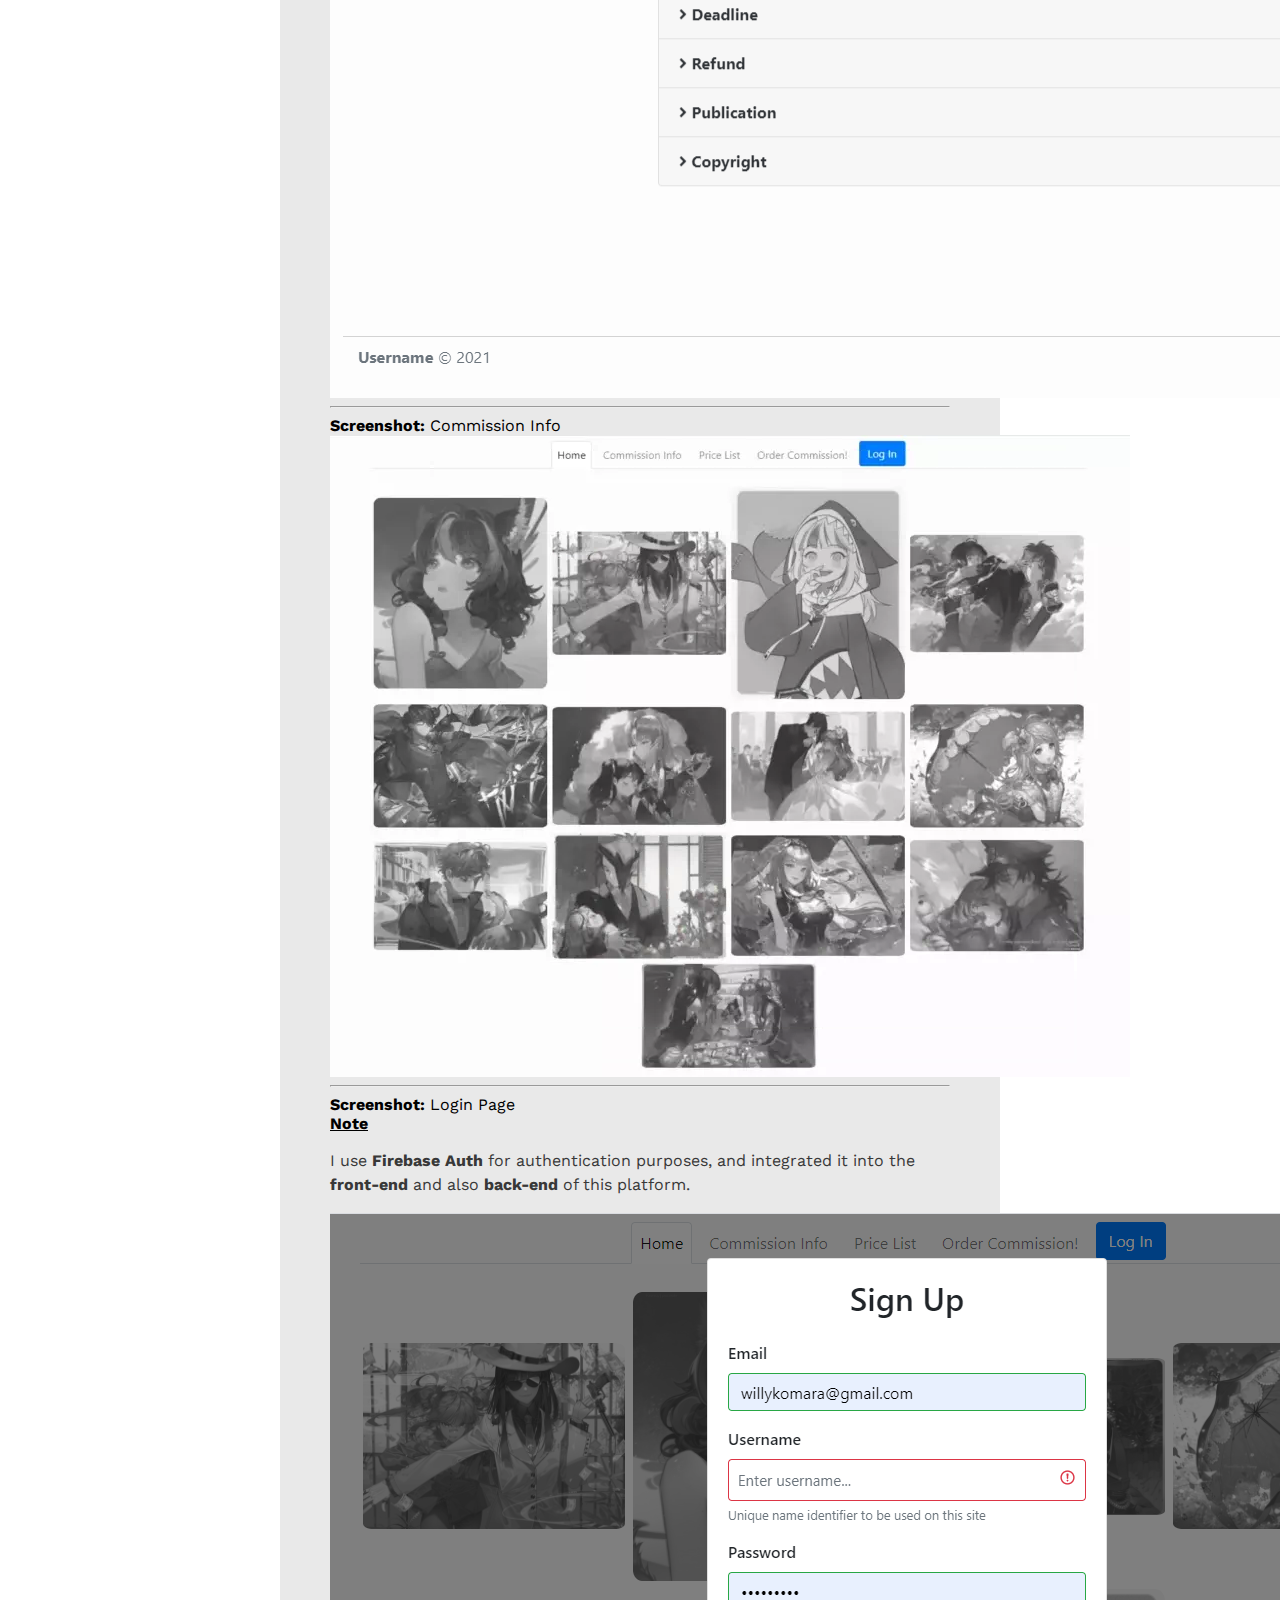
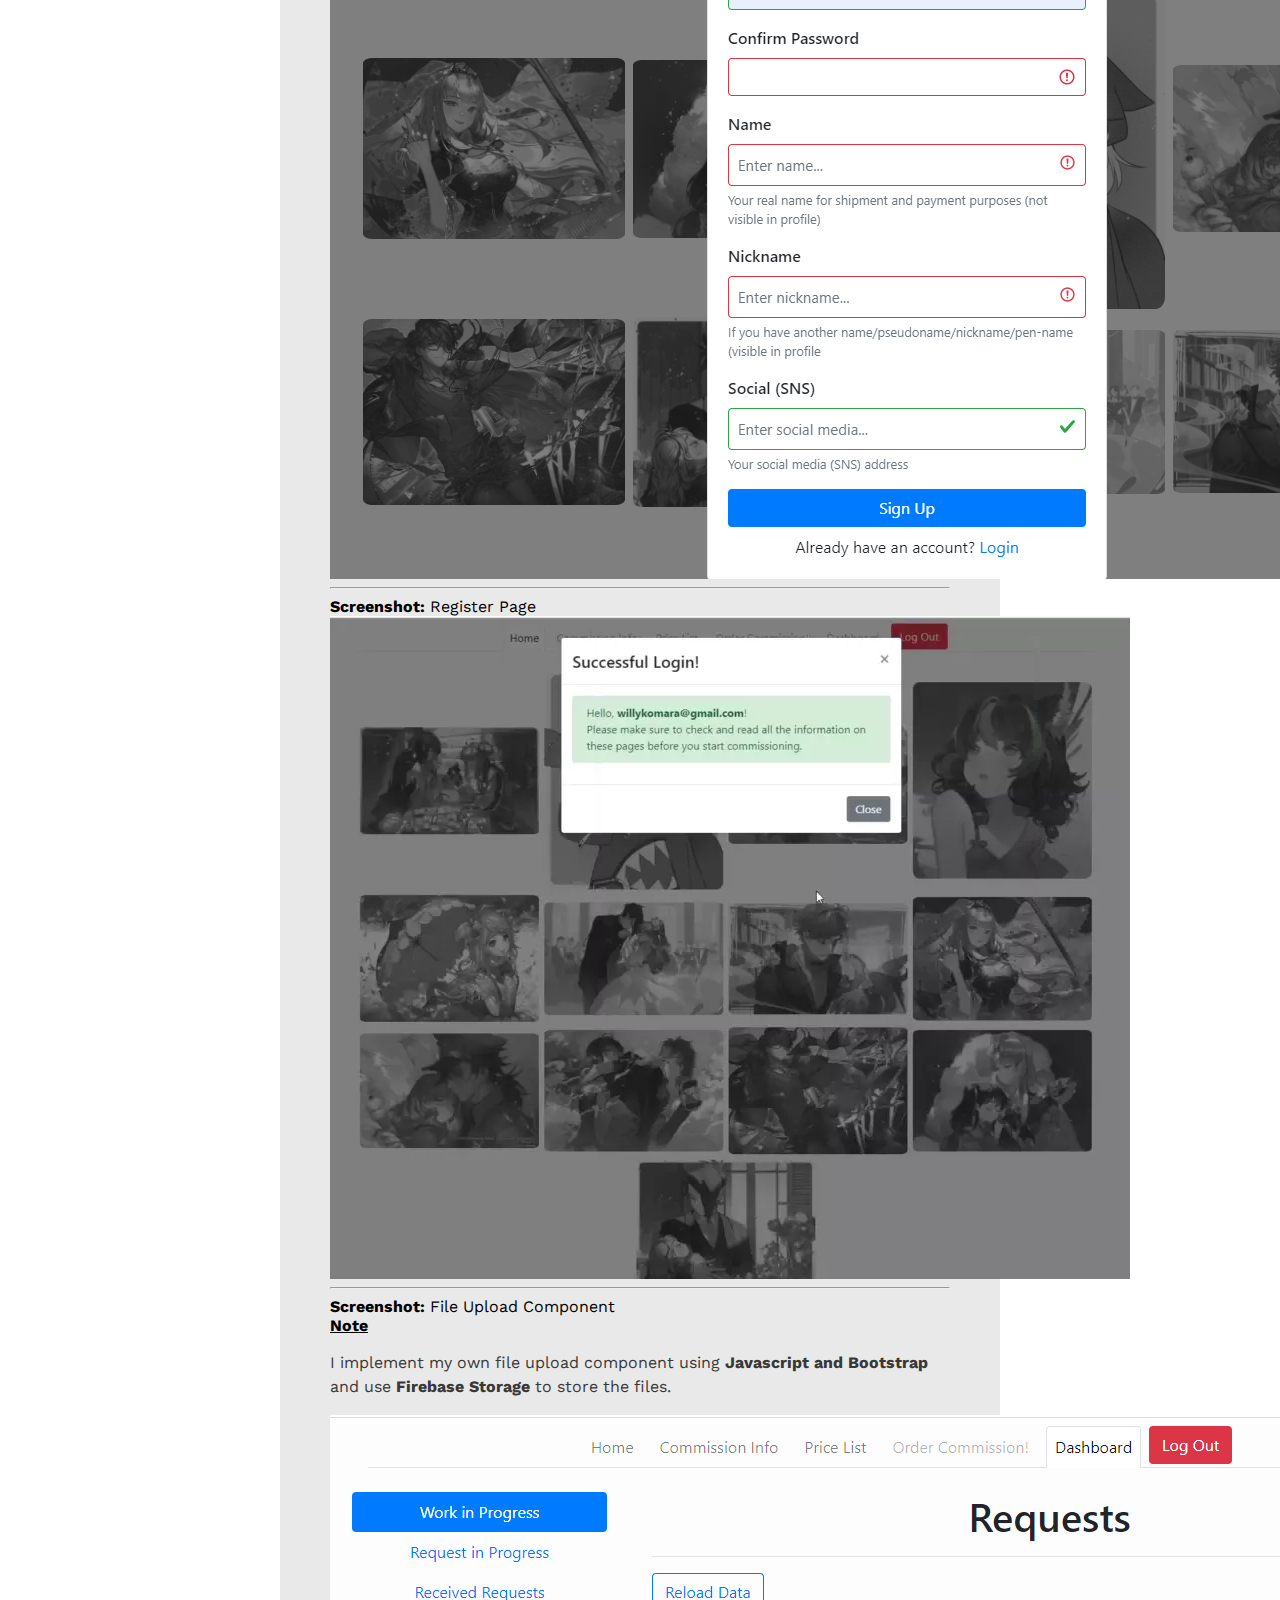
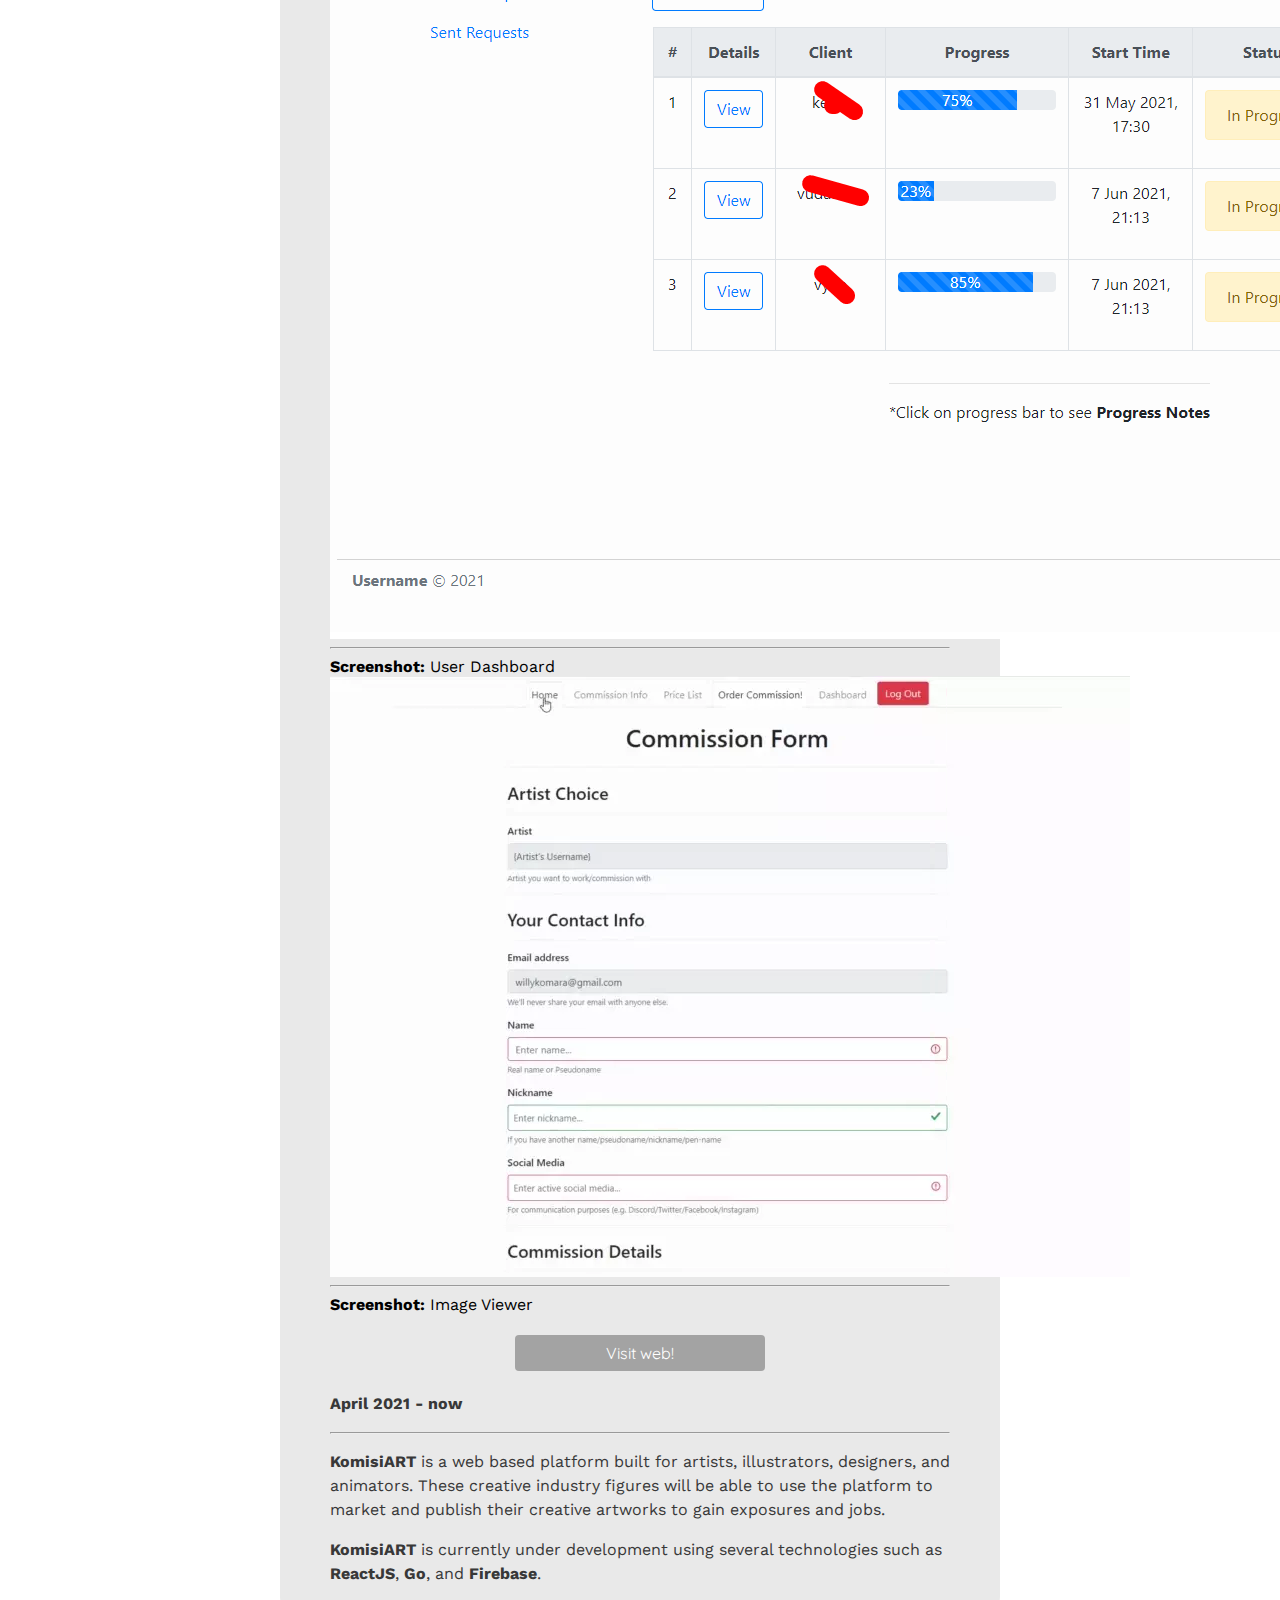
<file: webdev.html>
<!DOCTYPE html>
    <head>
        <link rel="stylesheet" type="text/css" href="wkwkwill.css">
        <link href="https://fonts.googleapis.com/css?family=Lato:300,700|Prata" rel="stylesheet">
        <link href="https://fonts.googleapis.com/css?family=Crimson+Text|Work+Sans:400,700" rel="stylesheet">
        <link href="https://fonts.googleapis.com/css?family=Cardo:400,700|Oswald" rel="stylesheet">
        <link href="https://fonts.googleapis.com/css?family=Quicksand:300,500" rel="stylesheet">
        <link href="https://fonts.googleapis.com/css?family=Lora:400,700|Montserrat:300" rel="stylesheet">
        <link href="https://cdn.jsdelivr.net/npm/bootstrap@5.0.2/dist/css/bootstrap.min.css" rel="stylesheet" integrity="sha384-EVSTQN3/azprG1Anm3QDgpJLIm9Nao0Yz1ztcQTwFspd3yD65VohhpuuCOmLASjC" crossorigin="anonymous">
        <script src="https://cdn.jsdelivr.net/npm/bootstrap@5.0.2/dist/js/bootstrap.bundle.min.js" integrity="sha384-MrcW6ZMFYlzcLA8Nl+NtUVF0sA7MsXsP1UyJoMp4YLEuNSfAP+JcXn/tWtIaxVXM" crossorigin="anonymous"></script>
        <title>
            Will's Portfolio Site
        </title>
    </head>
    <body>
        <div class="container-fluid">
            <!-- HEADLINE -->
            <h1 class="top"><a class="simple" href="http://codingwill.github.io">CODINGWILL</a></h1>
            <p class="top">
                Game Development, Web Development, and Programming Portfolio
            </p>
            <ul class="menu" id="myMenu">
                <li><a href="index.html">Home</a></li>
                <li><a href="about.html">About</a></li>
                <li><a href="gamedev.html">Game Dev</a></li>
                <li><a class="selected" href="webdev.html">Web Dev</a></li>
                <li><a href="cp.html">Competitive Programming</a></li>
                <li><a href="contact.html">Contact</a></li>
            </ul>
            <h2 class="title">Web Development</h2>
            <div class="content">
                <div class="isicontent">
                    <p>These are some projects I've done and/or currently being developed.
                        <br>Most of my web development projects haven't been uploaded to this site yet, <br>and can be found at my github repository: 
                        <a href="https://github.com/codingwill?tab=repositories" target="_blank"><strong>Github</strong></a>
                        <p>
                            <p class="titlebox" style="text-align: center; font-size: large;">KomisiART</p>
                            <nav>
                                <div class="nav nav-pills" id="nav-tab" role="tablist">
                                    <button class="nav-link active" id="nav-home-tab" data-bs-toggle="tab" data-bs-target="#nav-home" type="button" role="tab" 
                                    aria-controls="nav-home" aria-selected="true">
                                        Homepage
                                    </button>
                                    <button class="nav-link" id="nav-login-tab" data-bs-toggle="tab" data-bs-target="#nav-login" type="button" role="tab" 
                                    aria-controls="nav-login" aria-selected="false">
                                        Login
                                    </button>
                                    <button class="nav-link" id="nav-upload-tab" data-bs-toggle="tab" data-bs-target="#nav-upload" type="button" role="tab" 
                                    aria-controls="nav-upload" aria-selected="false">
                                        File Upload
                                    </button>
                                    <button class="nav-link" id="nav-image-tab" data-bs-toggle="tab" data-bs-target="#nav-image" type="button" role="tab" 
                                    aria-controls="nav-image" aria-selected="false">
                                        Image Viewer
                                    </button>
                                    <button class="nav-link" id="nav-login-tab" data-bs-toggle="tab" data-bs-target="#nav-reg" type="button" role="tab" 
                                    aria-controls="nav-reg" aria-selected="false">
                                        Register
                                    </button>
                                    <button class="nav-link" id="nav-terms-tab" data-bs-toggle="tab" data-bs-target="#nav-terms" type="button" role="tab" 
                                    aria-controls="nav-terms" aria-selected="false">
                                        Terms
                                    </button>
                                    <button class="nav-link" id="nav-dashboard-tab" data-bs-toggle="tab" data-bs-target="#nav-dashboard" type="button" role="tab" 
                                    aria-controls="nav-dashboard" aria-selected="false">
                                        Dashboard
                                    </button>
                                </div>
                            </nav>
                            <hr class="text-muted m-2">
                            <div class="tab-content m-3" id="nav-tabContent">
                                <div class="tab-pane fade show active" id="nav-home" role="tabpanel" aria-labelledby="nav-home-tab">
                                    <img src="komisi_home.webp" alt="Komisi Homepage" class="img-fluid">
                                    <hr class="mb-1">
                                    <div class="text-muted text-center mt-1">
                                        <strong>Screenshot:</strong> Homepage
                                    </div>
                                </div>
                                <div class="tab-pane fade" id="nav-terms" role="tabpanel" aria-labelledby="nav-terms-tab">
                                    <img src="komisi_terms.png" alt="Komisi Terms" class="img-fluid">
                                    <hr class="mb-1">
                                    <div class="text-muted text-center mt-1">
                                        <strong>Screenshot:</strong> Commission Info
                                    </div>
                                </div>
                                <div class="tab-pane fade" id="nav-login" role="tabpanel" aria-labelledby="nav-login-tab">
                                    <img src="komisi_login.webp" alt="Komisi Homepage" class="img-fluid">
                                    <hr class="mb-1">
                                    <div class="text-muted text-center mt-1">
                                        <strong>Screenshot:</strong> Login Page
                                        <div class="card mt-3">
                                            <div class="card-body">
                                                <div class="card-title">
                                                    <strong><u>Note</u></strong>
                                                </div>
                                                <p class ="text-muted">
                                                    I use <strong>Firebase Auth</strong> for authentication purposes, and integrated it into the <strong>front-end</strong> 
                                                    and also <strong>back-end</strong> of this platform.
                                                </p>
                                            </div>
                                        </div>
                                    </div>
                                </div>
                                <div class="tab-pane fade" id="nav-reg" role="tabpanel" aria-labelledby="nav-reg-tab">
                                    <img src="komisi_reg.png" alt="Komisi Homepage" class="img-fluid">
                                    <hr class="mb-1">
                                    <div class="text-muted text-center mt-1">
                                        <strong>Screenshot:</strong> Register Page
                                    </div>
                                </div>
                                <div class="tab-pane fade" id="nav-upload" role="tabpanel" aria-labelledby="nav-upload-tab">
                                    <img src="komisi_upload.webp" alt="Komisi Homepage" class="img-fluid">
                                    <hr class="mb-1">
                                    <div class="text-muted text-center mt-1">
                                        <strong>Screenshot:</strong> File Upload Component
                                        <div class="card mt-3">
                                            <div class="card-body">
                                                <div class="card-title">
                                                    <strong><u>Note</u></strong>
                                                </div>
                                                <p class ="text-muted">
                                                    I implement my own file upload component using <strong>Javascript and Bootstrap</strong> and use <strong>Firebase Storage</strong>
                                                    to store the files.
                                                </p>
                                            </div>
                                        </div>
                                    </div>
                                </div>
                                <div class="tab-pane fade" id="nav-dashboard" role="tabpanel" aria-labelledby="nav-dashboard-tab">
                                    <img src="komisi_dashboard.png" alt="Komisi Homepage" class="img-fluid">
                                    <hr class="mb-1">
                                    <div class="text-muted text-center mt-1">
                                        <strong>Screenshot:</strong> User Dashboard
                                    </div>
                                </div>
                                <div class="tab-pane fade" id="nav-image" role="tabpanel" aria-labelledby="nav-image-tab">
                                    <img src="komisi_image.webp" alt="Komisi Homepage" class="img-fluid">
                                    <hr class="mb-1">
                                    <div class="text-muted text-center mt-1">
                                        <strong>Screenshot:</strong> Image Viewer
                                    </div>
                                </div>
                            </div>
                            <p style="text-align: center;">
                                <a href="https://komisi.art" target="_blank"><button class="button" style="vertical-align:middle"><span>Visit web!</span></button></a>
                            </p>
                            <p class="text-muted mb-1">
                                <strong>April 2021 - now</strong>
                            </p>
                            <hr class="mt-1">
                            <p>
                                <strong>KomisiART</strong> is a web based platform built for artists, illustrators, designers, and animators. These creative industry figures
                                will be able to use the platform to market and publish their creative artworks to gain exposures and jobs.
                            </p>
                            <p>
                                <strong>KomisiART</strong> is currently under development using several technologies such as <strong>ReactJS</strong>, <strong>Go</strong>, and <strong>Firebase</strong>. 
                            </p>
                        </p>
                        
                    </p>
                </div>
            </div>
        </div>
        

        <script>
            window.onscroll = function() {floatingMenu()};

            var header = document.getElementById("myMenu");
            var sticky = header.offsetTop;

            function floatingMenu() 
            {
                if (window.pageYOffset > sticky) 
                {
                    header.classList.add("sticky");
                } 
                else 
                {
                    header.classList.remove("sticky");
                }
            }
        </script>
    </body>
</html>
</file>
<file: wkwkwill.css>
body {
    font-family: 'Work Sans', sans-serif;
}

h1 {
    font-weight: bold;
    color: tomato;
    font-family: 'Montserrat', sans-serif;
}

h2, h3, h4, h5, h6 {
    font-family: 'Quicksand', serif;
}

p {
    text-align: start;
    color: rgb(56, 56, 56);
    line-height: 1.5;
}

table, th, td {
    padding: 3px 0px 3px 10px;
}

table td, table td * {
    vertical-align: top;
}

iframe, img {
    display: block;
    margin: auto;
}

.titlebox {
    background-color: rgb(216, 216, 216);
    padding: 5px;
    border-radius: 7px;
    font-weight: bold;
    color: rgb(85, 85, 85);
}

.title {
    border-color: tomato;
    border-style: solid;
    border-width: 0 0 0px 0;
    border-radius: 15px 15px 0 0;
    background-color: rgb(233, 233, 233);
    padding: 10px;
    min-width: 50%;
    max-width: 700px;
    margin: 15px auto 5px auto;
    text-align: center;
    color: rgb(80, 80, 80);
}

.content {
    font-size: 12pt;
    border-radius: 0 0 15px 15px;
    background-color: rgb(233, 233, 233);
    padding: 10px;
    min-width: 50%;
    max-width: 700px;
    margin: 5px auto 15px auto;
}

.isicontent {
    margin: 15px 40px;
}

.no-center {
    text-align: left;
}

.top {
    text-align: center;
}

.simple {
    text-decoration: none;
    color: tomato;
}

.mainarea {
    background-image: url("http://wkwkwill.xyz/img/bg2.png");
    background-repeat: repeat;
    background-size: 35%;
    
}

.about-text {
    font-weight: 400;
}

.menu {
    text-align: center;
    border-style: solid;
    border-color: rgb(204, 204, 204);
    border-width: 1px 0;
    margin: 0;
    list-style: none;
    padding: 3px ;
    background-color: white;
}

.menu li {
    display: inline;  
}
.menu a {
    display: inline-block;
    text-decoration: none;
    color: black;
    padding: 10px;
}
.menu a:hover {
    background-color: tomato;
    border-radius: 10px;
    color: white;
    border-width: 0;
}

.selected {
    border-style: solid;
    border-width: 0 0 3px 0;
    border-color: tomato;
    border-radius: 0px;
    margin-bottom: -3px;
    color: white;
}

.sticky {
    position: fixed;
    top: 0;
    width: 100%;
}

.button {
    font-family: Quicksand;
    display: inline-block;
    border-radius: 4px;
    background-color: rgb(163, 163, 163);
    border: none;
    color: #FFFFFF;
    text-align: center;
    font-size: 16px;
    padding: 8px;
    width: 250px;
    transition: all 0.5s;
    cursor: pointer;
    margin: 5px;
  }
  
  .button:hover {
    background-color: tomato;
  }

  .button span {
    cursor: pointer;
    display: inline-block;
    position: relative;
    transition: 0.5s;
  }
  
  .button span:after {
    content: '\00bb';
    position: absolute;
    opacity: 0;
    top: 0;
    right: -20px;
    transition: 0.5s;
  }
  
  .button:hover span {
    padding-right: 25px;

  }
  
  .button:hover span:after {
    opacity: 1;
    right: 0;
  }

.nav-pills .nav-link:not(.active) {
      
}

.nav-pills .nav-link {
    color: tomato;
    font-weight: 300;
    background-color: tomato;
}
.nav-pills .active {
    background-color: tomato!important;
}
</file>
